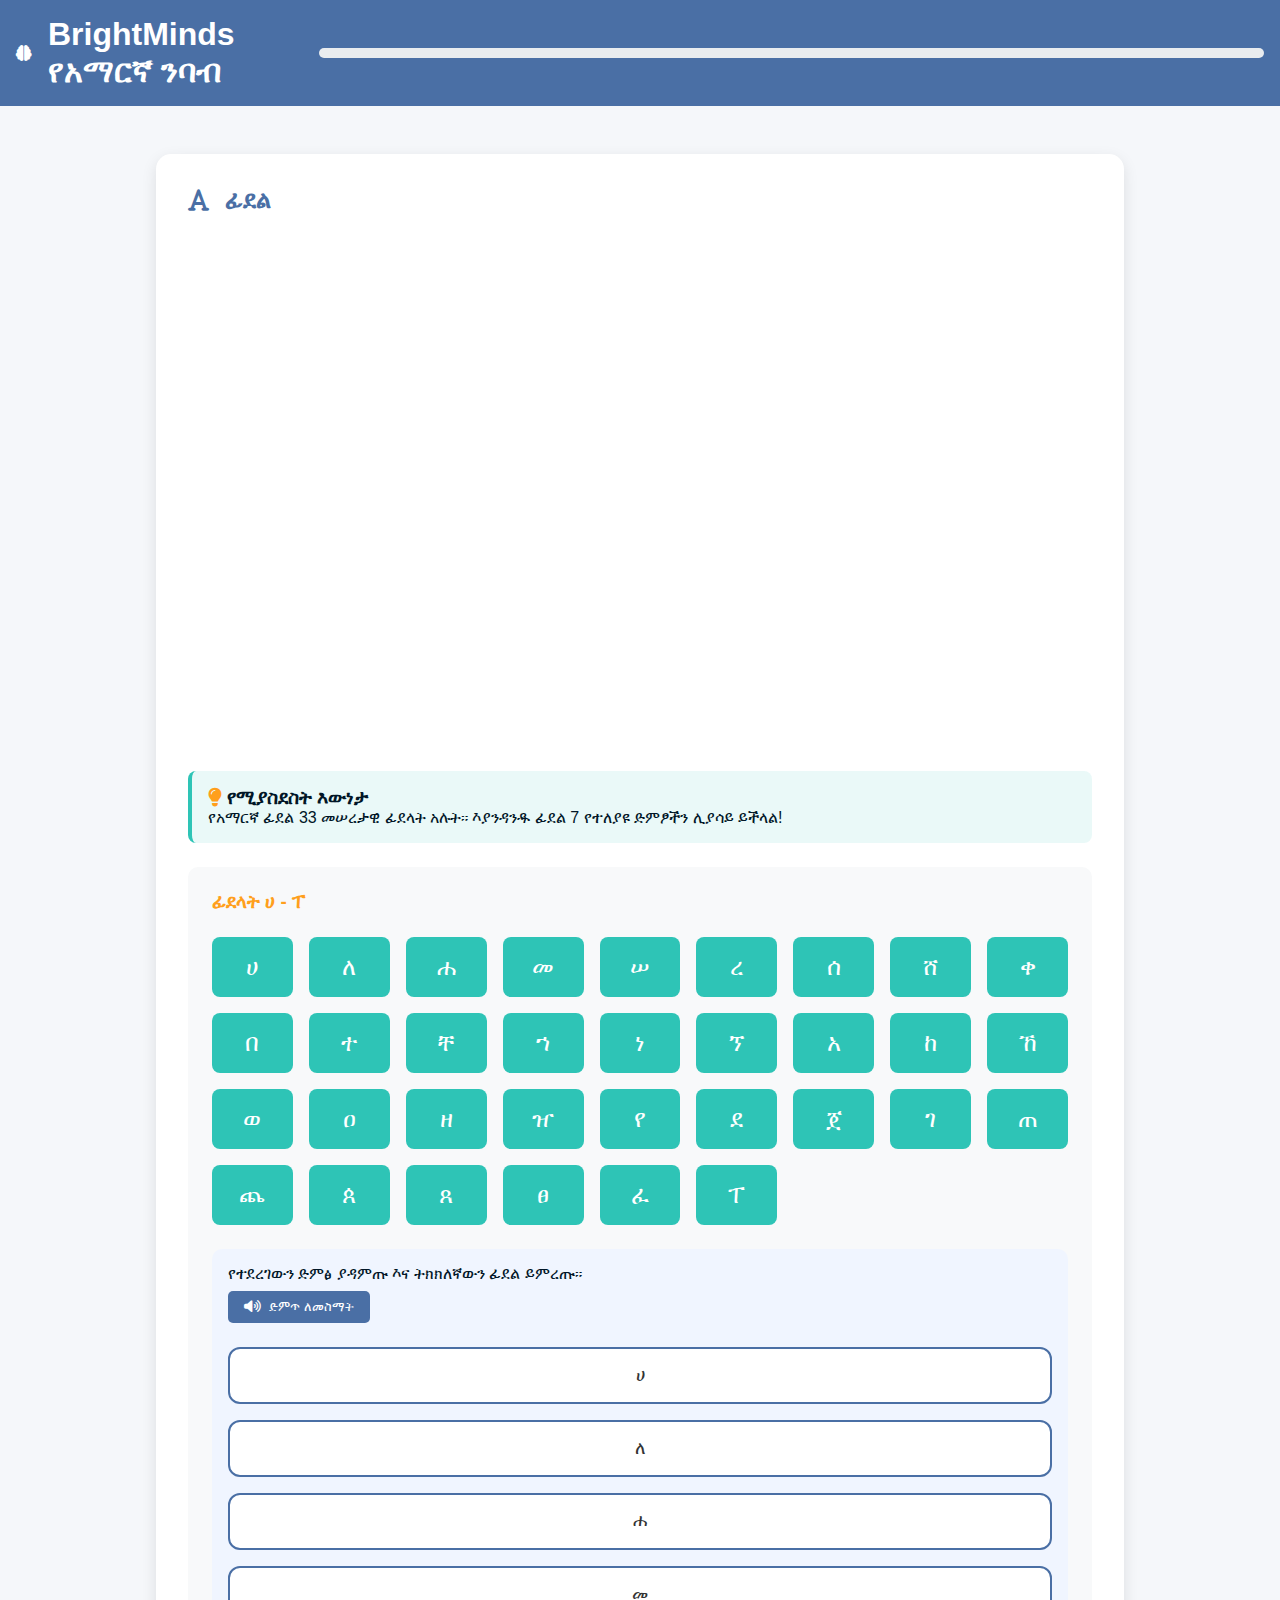
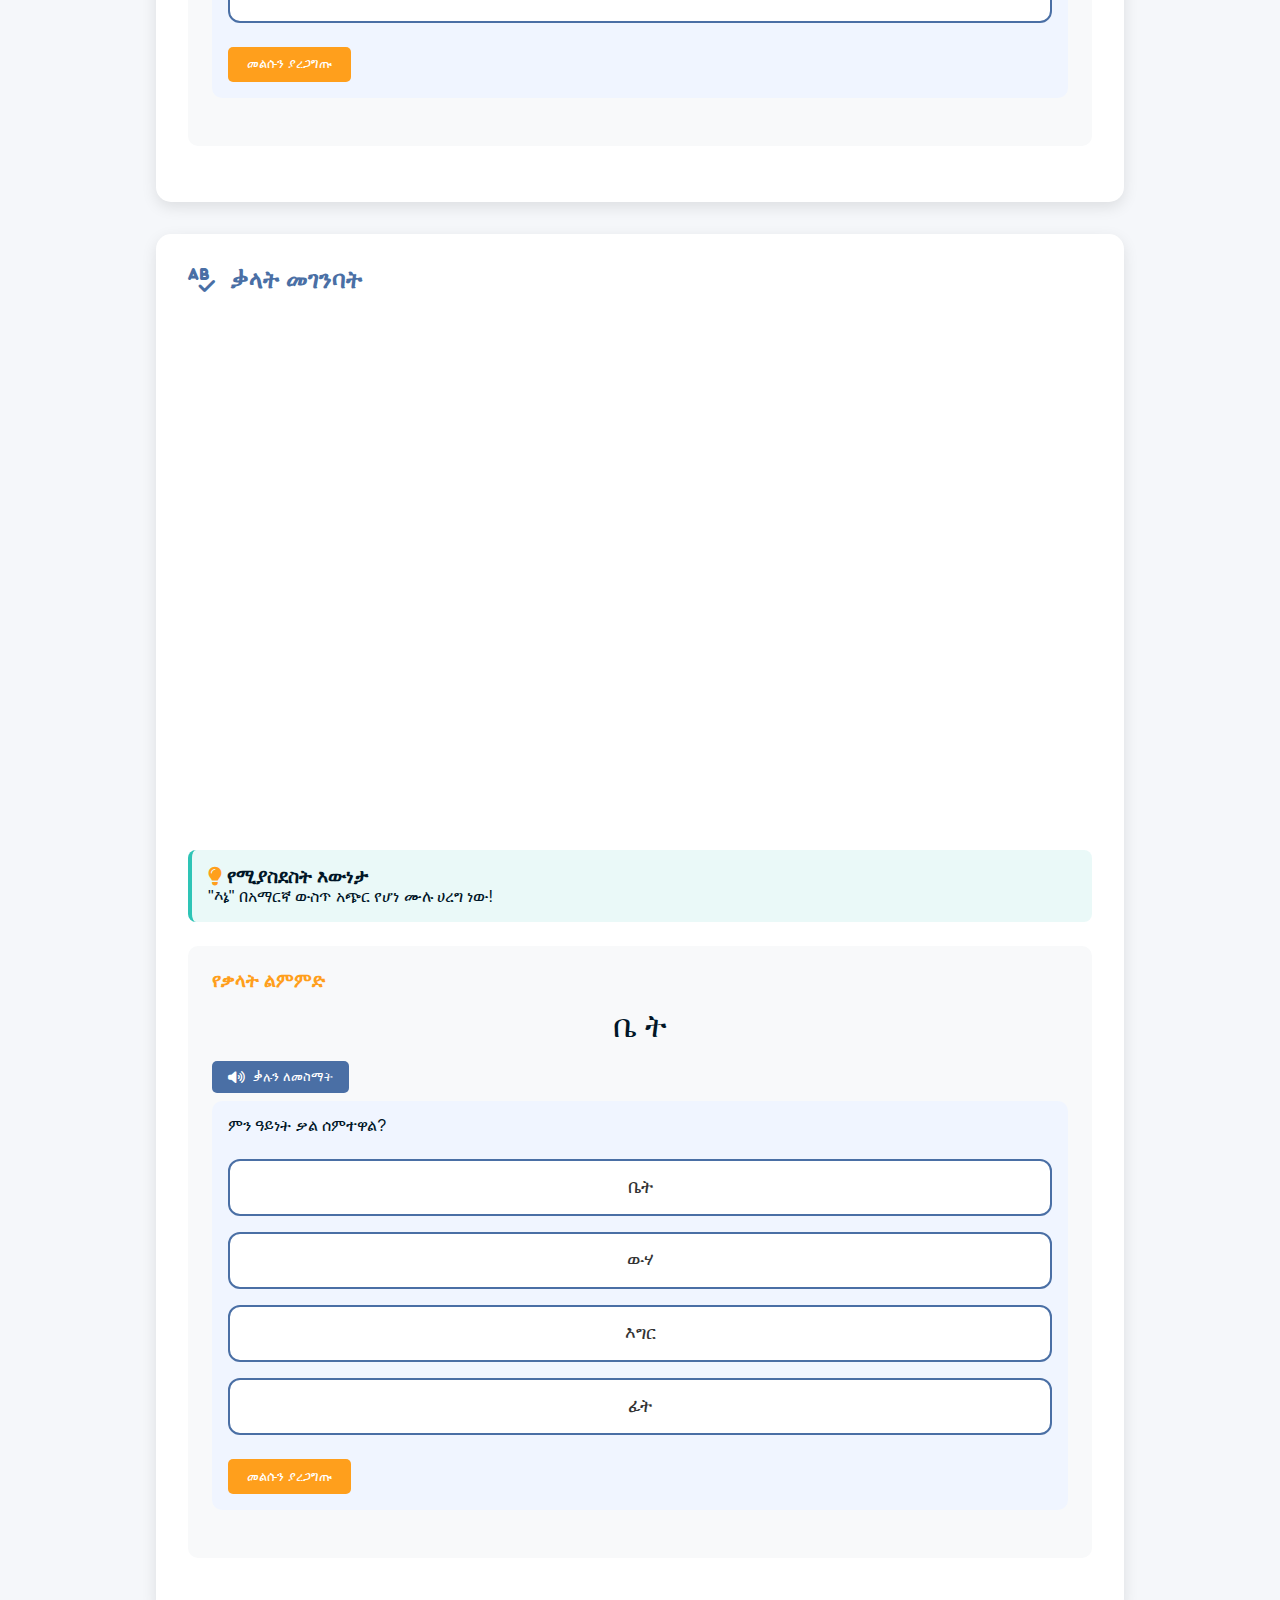
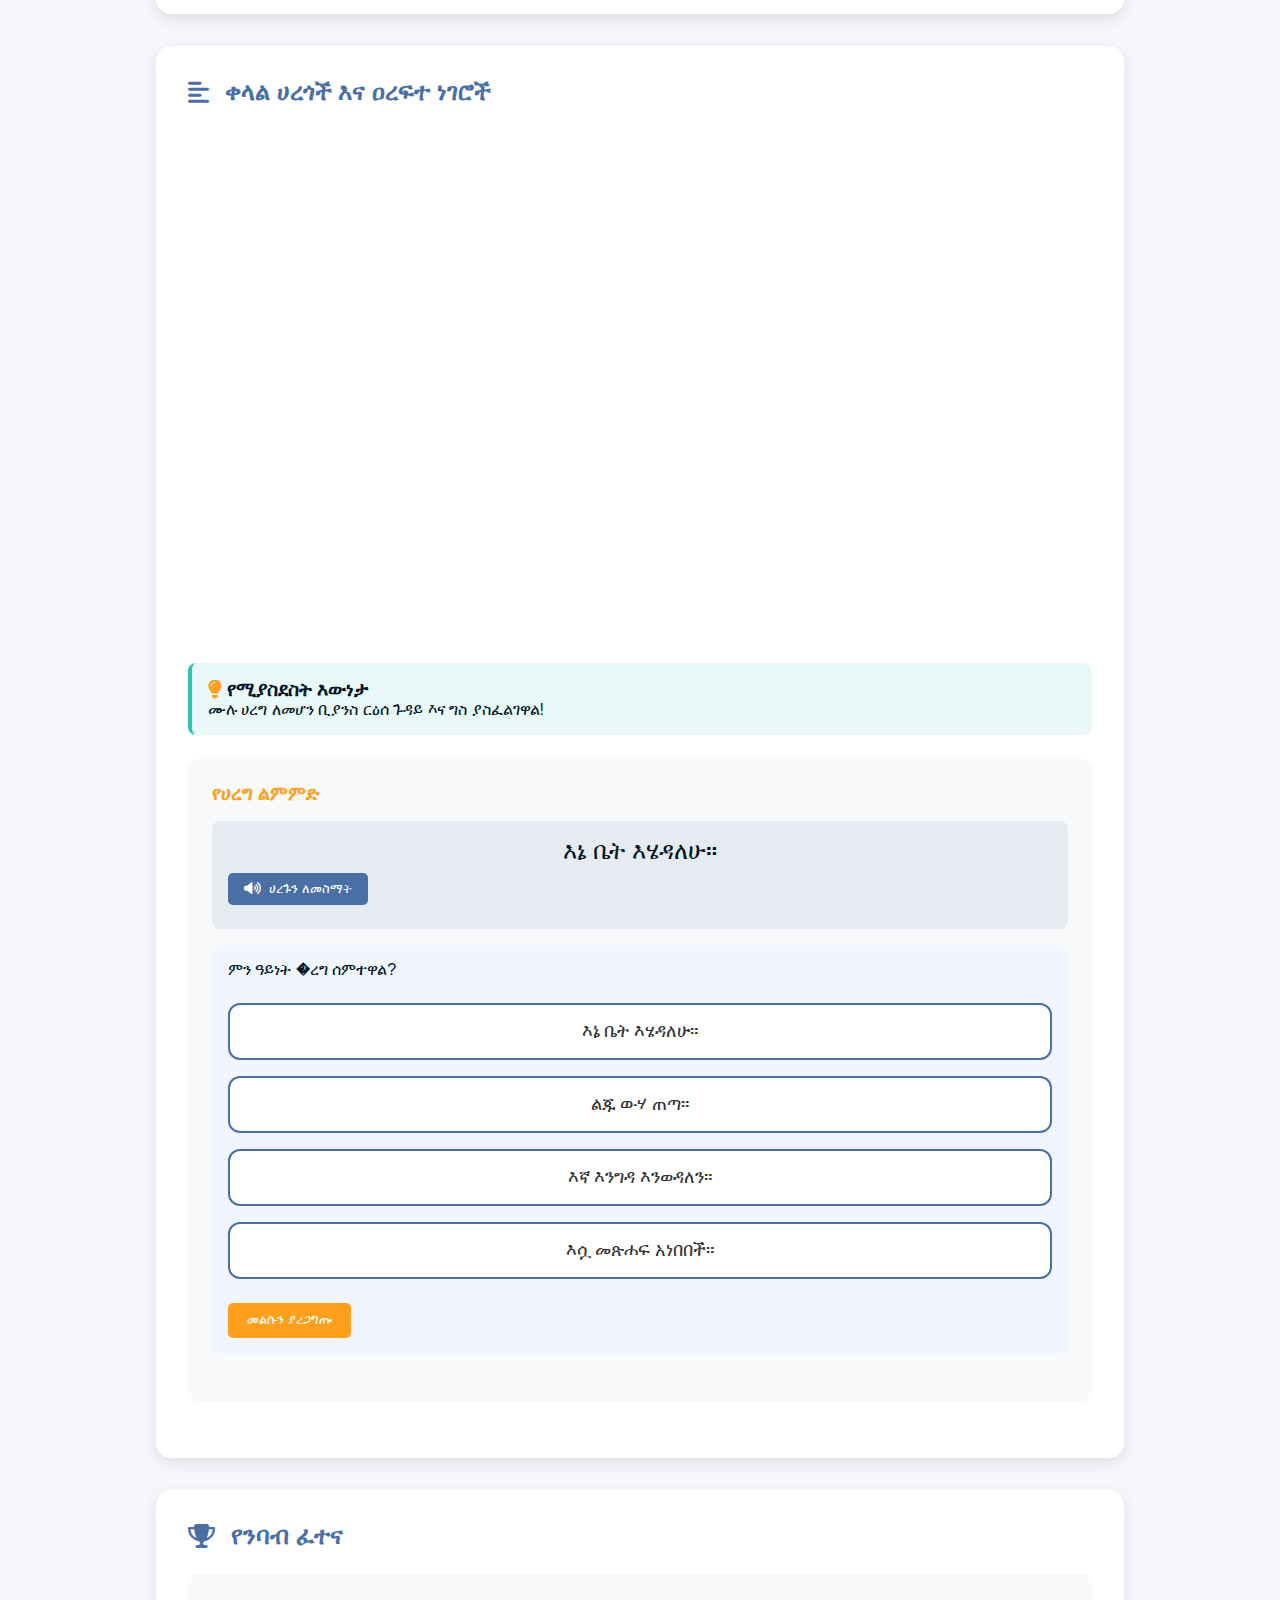
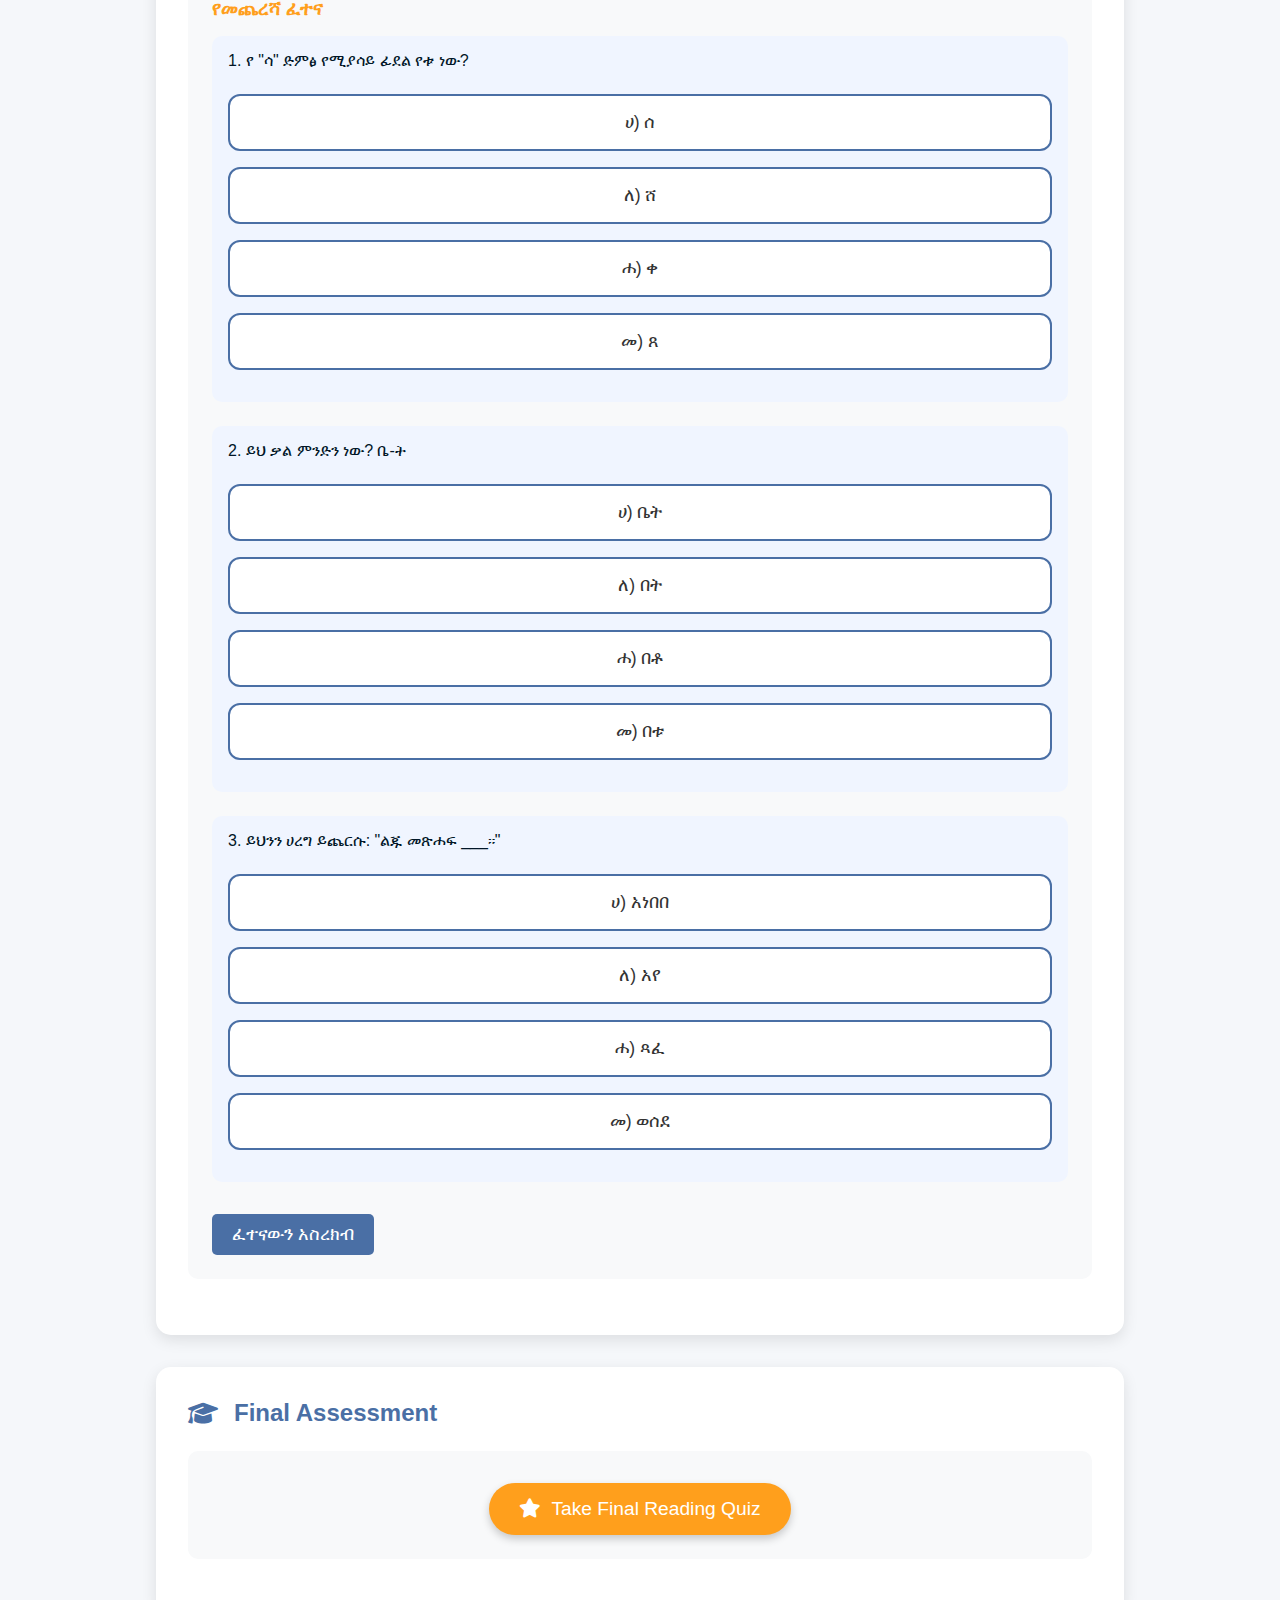
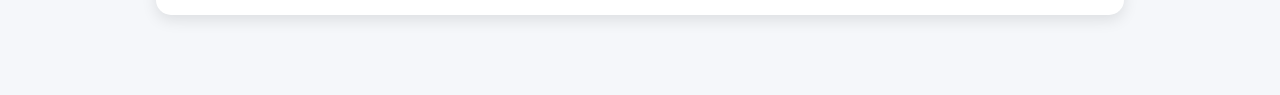
<file: learning hub12/learning hub/amharic/amharic.html>
<!DOCTYPE html>
<html lang="am">
<head>
    <meta charset="UTF-8">
    <meta name="viewport" content="width=device-width, initial-scale=1.0">
    <title>የአማርኛ ንባብ ትምህርት - BrightMinds</title>
    <link rel="stylesheet" href="https://cdnjs.cloudflare.com/ajax/libs/font-awesome/6.4.0/css/all.min.css">
    <style>
        :root {
            --primary: #4a6fa5;
            --secondary: #ff9f1c;
            --accent: #2ec4b6;
            --light: #fdfffc;
            --dark: #011627;
        }
        
        * {
            margin: 0;
            padding: 0;
            box-sizing: border-box;
            font-family: 'Comic Sans MS', cursive, sans-serif;
        }
        
        body {
            background-color: #f5f7fa;
            color: var(--dark);
        }
        
        header {
            background-color: var(--primary);
            color: white;
            padding: 1rem;
            display: flex;
            justify-content: space-between;
            align-items: center;
        }
        
        .logo {
            display: flex;
            align-items: center;
            gap: 1rem;
        }
        
        .lesson-container {
            max-width: 1000px;
            margin: 2rem auto;
            padding: 1rem;
        }
        
        .lesson-section {
            background: white;
            border-radius: 15px;
            padding: 2rem;
            margin-bottom: 2rem;
            box-shadow: 0 5px 15px rgba(0,0,0,0.1);
        }
        
        .section-title {
            color: var(--primary);
            margin-bottom: 1.5rem;
            display: flex;
            align-items: center;
            gap: 1rem;
        }
        
        .video-container {
            position: relative;
            padding-bottom: 56.25%;
            height: 0;
            overflow: hidden;
            margin: 1.5rem 0;
            border-radius: 10px;
        }
        
        .video-container iframe {
            position: absolute;
            top: 0;
            left: 0;
            width: 100%;
            height: 100%;
            border: none;
        }
        
        .interactive-exercise {
            background: #f8f9fa;
            padding: 1.5rem;
            border-radius: 10px;
            margin: 1.5rem 0;
        }
        
        .exercise-title {
            color: var(--secondary);
            margin-bottom: 1rem;
        }
        
        .fidel-grid {
            display: grid;
            grid-template-columns: repeat(auto-fill, minmax(80px, 1fr));
            gap: 1rem;
            margin: 1.5rem 0;
        }
        
        .letter-card {
            background-color: var(--accent);
            color: white;
            border-radius: 8px;
            padding: 1rem;
            text-align: center;
            cursor: pointer;
            transition: transform 0.2s;
            font-size: 1.5rem;
        }
        
        .letter-card:hover {
            transform: scale(1.05);
        }
        
        .audio-play-btn {
            padding: 0.5rem 1rem;
            background-color: var(--primary);
            color: white;
            border: none;
            border-radius: 5px;
            cursor: pointer;
            margin: 0.5rem 0;
            display: flex;
            align-items: center;
            gap: 0.5rem;
        }
        
        .audio-play-btn:hover {
            background-color: #3a5a8a;
        }
        
        .quiz-question {
            margin-bottom: 1.5rem;
            padding: 1rem;
            background: #f0f5ff;
            border-radius: 10px;
        }
        
        .answer-feedback {
            margin-top: 0.5rem;
            font-weight: bold;
            display: none;
        }
        
        .correct {
            color: green;
        }
        
        .incorrect {
            color: red;
        }
        
        button {
            padding: 0.6rem 1.2rem;
            background-color: var(--secondary);
            color: white;
            border: none;
            border-radius: 5px;
            cursor: pointer;
            transition: all 0.3s;
            margin-top: 0.5rem;
        }
        
        button:hover {
            background-color: #e68a00;
            transform: translateY(-2px);
        }
        
        .progress-container {
            width: 100%;
            background: #e9ecef;
            border-radius: 10px;
            margin: 1rem 0;
        }
        
        .progress-bar {
            height: 10px;
            background: var(--accent);
            border-radius: 10px;
            width: 0%;
            transition: width 0.5s;
        }
        
        .quiz-results {
            background: var(--primary);
            color: white;
            padding: 1rem;
            border-radius: 10px;
            margin-top: 1rem;
            text-align: center;
            display: none;
        }
        
        .fun-fact-card {
            background: rgba(46, 196, 182, 0.1);
            padding: 1rem;
            border-radius: 8px;
            margin: 1rem 0;
            border-left: 4px solid var(--accent);
        }
        
        .multiple-choice {
            display: flex;
            flex-direction: column;
            gap: 0.5rem;
            margin: 1rem 0;
        }
        
        .choice-btn {
            background: white;
            border: 2px solid #4a6fa5;
            border-radius: 12px;
            padding: 1rem;
            text-align: center;
            cursor: pointer;
            transition: all 0.2s;
            font-size: 1.1rem;
            color: #333;
        }
        
        .choice-btn:hover {
            background: #e6f0ff;
            transform: scale(1.02);
        }
        
        .choice-btn.selected {
            background: #4a6fa5;
            color: white;
            border-color: #4a6fa5;
            box-shadow: 0 3px 6px rgba(0,0,0,0.1);
        }
        
        .choice-btn.correct-answer {
            background: #2ec4b6;
            color: white;
            border-color: #2ec4b6;
        }
        
        .choice-btn.incorrect-answer {
            background: #ff6b6b;
            color: white;
            border-color: #ff6b6b;
        }
        
        .choice-btn.locked {
            pointer-events: none;
            cursor: not-allowed;
        }
        
        .emoji-feedback {
            font-size: 2rem;
            margin: 0.5rem 0;
            display: none;
        }
        
        #submit-final-quiz {
            background-color: #4a6fa5;
            font-size: 18px;
            padding: 10px 20px;
        }
        
        #submit-final-quiz:disabled {
            background-color: #cccccc;
            cursor: not-allowed;
            transform: none;
        }
        
        .sentence-practice {
            background: rgba(74, 111, 165, 0.1);
            padding: 1rem;
            border-radius: 8px;
            margin: 1rem 0;
        }
          /* New styles for dynamic quiz */
        .big-button {
            background-color: var(--secondary);
            color: white;
            border: none;
            border-radius: 50px;
            padding: 15px 30px;
            font-size: 1.2rem;
            cursor: pointer;
            transition: all 0.3s;
            box-shadow: 0 4px 8px rgba(0,0,0,0.2);
            display: inline-flex;
            align-items: center;
            gap: 10px;
        }
        
        .big-button:hover {
            transform: translateY(-3px);
            box-shadow: 0 6px 12px rgba(0,0,0,0.3);
            background-color: #e68a00;
        }
        
        .big-button:disabled {
            background-color: #cccccc;
            transform: none;
            box-shadow: none;
            cursor: not-allowed;
        }
        
        @media (max-width: 768px) {
            .lesson-container {
                padding: 0.5rem;
            }
            
            .lesson-section {
                padding: 1rem;
            }
            
            .fidel-grid {
                grid-template-columns: repeat(auto-fill, minmax(60px, 1fr));
            }
            
            .letter-card {
                padding: 0.5rem;
            }
        }
    </style>
</head>
<body>
    <header>
        <div class="logo">
            <i class="fas fa-brain"></i>
            <h1>BrightMinds የአማርኛ ንባብ </h1>
        </div>
        <div class="progress-container">
            <div class="progress-bar" id="lesson-progress"></div>
        </div>
    </header>

    <div class="lesson-container">
        <!-- Section 1: Fidel -->
        <section class="lesson-section" id="fidel">
            <h2 class="section-title"><i class="fas fa-font"></i> ፊደል</h2>
            
            <div class="video-container">
                <iframe src="https://www.youtube.com/embed/dWQQeHyIebk?si=TELyf_MTTZ0z11eg" title="YouTube video player" title="የአማርኛ ፊደል" allowfullscreen></iframe>
            </div>
            
            <div class="fun-fact-card">
                <h3><i class="fas fa-lightbulb" style="color: var(--secondary);"></i> የሚያስደስት እውነታ</h3>
                <p>የአማርኛ ፊደል 33 መሠረታዊ ፊደላት አሉት። እያንዳንዱ ፊደል 7 የተለያዩ ድምፆችን ሊያሳይ ይችላል!</p>
            </div>
            
            <div class="interactive-exercise">
                <h3 class="exercise-title">ፊደላት ሀ - ፐ</h3>
                <div class="fidel-grid" id="fidel-grid"></div>
                
                <div class="quiz-question">
                    <p>የተደረገውን ድምፅ ያዳምጡ እና ትክክለኛውን ፊደል ይምረጡ።</p>
                    <button onclick="playFidelAudio()" class="audio-play-btn">
                        <i class="fas fa-volume-up"></i> ድምጥ ለመስማት
                    </button>
                    <div class="multiple-choice">
                        <button class="choice-btn" onclick="selectFidelAnswer(this, 'ሀ')">ሀ</button>
                        <button class="choice-btn" onclick="selectFidelAnswer(this, 'ለ')">ለ</button>
                        <button class="choice-btn" onclick="selectFidelAnswer(this, 'ሐ')">ሐ</button>
                        <button class="choice-btn" onclick="selectFidelAnswer(this, 'መ')">መ</button>
                    </div>
                    <button onclick="checkFidelAnswer()">መልሱን ያረጋግጡ</button>
                    <div class="answer-feedback" id="fidel-feedback"></div>
                </div>
            </div>
        </section>

        <!-- Section 2: Building Words -->
        <section class="lesson-section" id="words">
            <h2 class="section-title"><i class="fas fa-spell-check"></i> ቃላት መገንባት</h2>
            
            <div class="video-container">
                <iframe src="https://www.youtube.com/embed/neIEuD1o_sw?si=C3cWfkhTrKEZAmg4" title="YouTube video player"title="የአማርኛ ቃላት" allowfullscreen></iframe>
            </div>
            
            <div class="fun-fact-card">
                <h3><i class="fas fa-lightbulb" style="color: var(--secondary);"></i> የሚያስደስት እውነታ</h3>
                <p>"እኔ" በአማርኛ ውስጥ አጭር የሆነ ሙሉ ሀረግ ነው!</p>
            </div>
            
            <div class="interactive-exercise">
                <h3 class="exercise-title">የቃላት ልምምድ</h3>
                <div id="word-display" style="font-size: 2rem; text-align: center; margin: 1rem 0;">ቤ ት</div>
                <button onclick="playWordAudio()" class="audio-play-btn">
                    <i class="fas fa-volume-up"></i> ቃሉን ለመስማት
                </button>
                
                <div class="quiz-question">
                    <p>ምን ዓይነት ቃል ሰምተዋል?</p>
                    <div class="multiple-choice">
                        <button class="choice-btn" onclick="selectWordAnswer(this, 'ቤት')">ቤት</button>
                        <button class="choice-btn" onclick="selectWordAnswer(this, 'ውሃ')">ውሃ</button>
                        <button class="choice-btn" onclick="selectWordAnswer(this, 'እግር')">እግር</button>
                        <button class="choice-btn" onclick="selectWordAnswer(this, 'ፊት')">ፊት</button>
                    </div>
                    <button onclick="checkWordAnswer()">መልሱን ያረጋግጡ</button>
                    <div class="answer-feedback" id="word-feedback"></div>
                </div>
            </div>
        </section>

        <!-- Section 3: Simple Sentences -->
        <section class="lesson-section" id="sentences">
            <h2 class="section-title"><i class="fas fa-align-left"></i> ቀላል ሀረጎች እና ዐረፍተ ነገሮች</h2>
            
            <div class="video-container">
                <iframe src="https://www.youtube.com/embed/8F_x1NxEG_I?si=GjINrWCfxobW1_y0" title="YouTube video player" title="የአማርኛ ሀረጎች እና ዐረፍተ ነገሮች" allowfullscreen></iframe>
            </div>
            
            <div class="fun-fact-card">
                <h3><i class="fas fa-lightbulb" style="color: var(--secondary);"></i> የሚያስደስት እውነታ</h3>
                <p>ሙሉ ሀረግ ለመሆን ቢያንስ ርዕሰ ጉዳይ እና ግስ ያስፈልገዋል!</p>
            </div>
            
            <div class="interactive-exercise">
                <h3 class="exercise-title">የሀረግ ልምምድ</h3>
                
                <div class="sentence-practice">
                    <p id="sentence-display" style="font-size: 1.5rem; text-align: center;">እኔ ቤት እሄዳለሁ።</p>
                    <button onclick="playSentenceAudio()" class="audio-play-btn">
                        <i class="fas fa-volume-up"></i> ሀረጉን ለመስማት
                    </button>
                </div>
                
                <div class="quiz-question">
                    <p>ምን ዓይነት �ረግ ሰምተዋል?</p>
                    <div class="multiple-choice">
                        <button class="choice-btn" onclick="selectSentenceAnswer(this, 'እኔ ቤት እሄዳለሁ።')">እኔ ቤት እሄዳለሁ።</button>
                        <button class="choice-btn" onclick="selectSentenceAnswer(this, 'ልጁ ውሃ ጠጣ።')">ልጁ ውሃ ጠጣ።</button>
                        <button class="choice-btn" onclick="selectSentenceAnswer(this, 'እኛ �ንግዳ እንወዳለን።')">እኛ እንግዳ እንወዳለን።</button>
                        <button class="choice-btn" onclick="selectSentenceAnswer(this, 'እሷ መጽሐፍ አነበበች።')">እሷ መጽሐፍ አነበበች።</button>
                    </div>
                    <button onclick="checkSentenceAnswer()">መልሱን ያረጋግጡ</button>
                    <div class="answer-feedback" id="sentence-feedback"></div>
                </div>
            </div>
        </section>

        <!-- Section 4: Final Reading Quiz -->
        <section class="lesson-section" id="final-quiz">
            <h2 class="section-title"><i class="fas fa-trophy"></i> የንባብ ፈተና</h2>
            
            <div class="interactive-exercise">
                <h3 class="exercise-title">የመጨረሻ ፈተና</h3>
                
                <div class="quiz-question">
                    <p>1. የ "ሳ" ድምፅ የሚያሳይ ፊደል የቱ ነው?</p>
                    <div class="multiple-choice" id="final1-choices">
                        <button class="choice-btn quiz-choice" onclick="selectFinalAnswer(this, 'final1', 'ሰ')">ሀ) ሰ</button>
                        <button class="choice-btn quiz-choice" onclick="selectFinalAnswer(this, 'final1', 'ሸ')">ለ) ሸ</button>
                        <button class="choice-btn quiz-choice" onclick="selectFinalAnswer(this, 'final1', 'ቀ')">ሐ) ቀ</button>
                        <button class="choice-btn quiz-choice" onclick="selectFinalAnswer(this, 'final1', 'ጸ')">መ) ጸ</button>
                    </div>
                    <div class="answer-feedback" id="final1-feedback"></div>
                </div>
                
                <div class="quiz-question">
                    <p>2. ይህ ቃል ምንድን ነው? ቤ-ት</p>
                    <div class="multiple-choice" id="final2-choices">
                        <button class="choice-btn quiz-choice" onclick="selectFinalAnswer(this, 'final2', 'ቤት')">ሀ) ቤት</button>
                        <button class="choice-btn quiz-choice" onclick="selectFinalAnswer(this, 'final2', 'በት')">ለ) በት</button>
                        <button class="choice-btn quiz-choice" onclick="selectFinalAnswer(this, 'final2', 'በቶ')">ሐ) በቶ</button>
                        <button class="choice-btn quiz-choice" onclick="selectFinalAnswer(this, 'final2', 'በቱ')">መ) በቱ</button>
                    </div>
                    <div class="answer-feedback" id="final2-feedback"></div>
                </div>
                
                <div class="quiz-question">
                    <p>3. ይህንን ሀረግ ይጨርሱ: "ልጁ መጽሐፍ ___።"</p>
                    <div class="multiple-choice" id="final3-choices">
                        <button class="choice-btn quiz-choice" onclick="selectFinalAnswer(this, 'final3', 'አነበበ')">ሀ) አነበበ</button>
                        <button class="choice-btn quiz-choice" onclick="selectFinalAnswer(this, 'final3', 'አየ')">ለ) አየ</button>
                        <button class="choice-btn quiz-choice" onclick="selectFinalAnswer(this, 'final3', 'ጻፈ')">ሐ) ጻፈ</button>
                        <button class="choice-btn quiz-choice" onclick="selectFinalAnswer(this, 'final3', 'ወሰደ')">መ) ወሰደ</button>
                    </div>
                    <div class="answer-feedback" id="final3-feedback"></div>
                </div>
                
                <button onclick="checkFinalReadingQuiz()" id="submit-final-quiz">ፈተናውን አስረክብ</button>
                <div class="quiz-results" id="final-results"></div>
            </div>
        </section>
          <section class="lesson-section">
            <h2 class="section-title"><i class="fas fa-graduation-cap"></i> Final Assessment</h2>
            <div class="interactive-exercise" style="text-align: center;">
                <button id="load-final-quiz" class="big-button">
                    <i class="fas fa-star"></i> Take Final Reading Quiz
                </button>
                <div id="dynamic-quiz-container"></div>
            </div>
        </section>
    </div>

    <script>
        // Track progress and selected answers
        const completedSections = new Set();
        let quizScore = 0;
        const selectedAnswers = {
            fidel: null,
            word: null,
            sentence: null,
            final1: null,
            final2: null,
            final3: null
        };
        let finalQuizSubmitted = false;
        
        // Fidel data (first row of Ethiopian alphabet)
        const fidel = [
            "ሀ", "ለ", "ሐ", "መ", "ሠ", "ረ", "ሰ", "ሸ", "ቀ", "በ", "ተ", "ቸ", 
            "ኀ", "ነ", "ኘ", "አ", "ከ", "ኸ", "ወ", "ዐ", "ዘ", "ዠ", "የ", "ደ", 
            "ጀ", "ገ", "ጠ", "ጨ", "ጰ", "ጸ", "ፀ", "ፈ", "ፐ"
        ];
        
        // Current practice items (now static)
        let currentFidel = "ሀ";
        let currentWord = "ቤት";
        let currentSentence = "እኔ ቤት እሄዳለሁ።";
        
        // Initialize
        document.addEventListener('DOMContentLoaded', function() {
            // Populate fidel grid
            const grid = document.getElementById('fidel-grid');
            fidel.forEach(letter => {
                const card = document.createElement('div');
                card.className = 'letter-card';
                card.textContent = letter;
                card.onclick = function() {
                    currentFidel = letter;
                    playFidelAudio();
                };
                grid.appendChild(card);
            });
            
            updateProgress();
        });
        
        // Update progress bar
        function updateProgress() {
            const progress = (completedSections.size / 4) * 100;
            document.getElementById('lesson-progress').style.width = `${progress}%`;
        }
        
        // Audio functions (you'll need to add your actual audio files)
        function playFidelAudio() {
            const audio = new Audio("fidelaudio/fidel.mp3");
            audio.play().catch(e => console.log("Audio play failed:", e));
        }
        
        function playWordAudio() {
            const audio = new Audio("wordaudio/ቤት.mp3");
            audio.play().catch(e => console.log("Audio play failed:", e));
        }
        
        function playSentenceAudio() {
            const sentenceFile = currentSentence.replace(/[።\s]/g, '');
            const audio = new Audio("sentenceaudio/senaudio.mp3");
            audio.play().catch(e => console.log("Audio play failed:", e));
        }
        
        // ===== FIDEL PRACTICE =====
        function selectFidelAnswer(button, fidel) {
            const parentDiv = button.parentElement;
            const allButtons = parentDiv.querySelectorAll('.choice-btn');
            allButtons.forEach(btn => {
                btn.classList.remove('selected');
            });
            
            button.classList.add('selected');
            selectedAnswers.fidel = fidel;
        }
        
        function checkFidelAnswer() {
            const feedback = document.getElementById('fidel-feedback');
            
            if (!selectedAnswers.fidel) {
                feedback.textContent = "እባክዎ መልስ ይምረጡ!";
                feedback.className = 'answer-feedback incorrect';
                feedback.style.display = 'block';
                return;
            }
            
            if (selectedAnswers.fidel === currentFidel) {
                feedback.textContent = `ትክክል! ፊደሉ "${currentFidel}" በትክክል መረጡት።`;
                feedback.className = 'answer-feedback correct';
                completedSections.add('fidel');
            } else {
                feedback.textContent = `በድጋሚ ይሞክሩ! ትክክለኛው መልስ "${currentFidel}" ነበር።`;
                feedback.className = 'answer-feedback incorrect';
            }
            
            feedback.style.display = 'block';
            updateProgress();
        }
        
        // ===== WORD PRACTICE =====
        function selectWordAnswer(button, word) {
            const parentDiv = button.parentElement;
            const allButtons = parentDiv.querySelectorAll('.choice-btn');
            allButtons.forEach(btn => {
                btn.classList.remove('selected');
            });
            
            button.classList.add('selected');
            selectedAnswers.word = word;
        }
        
        function checkWordAnswer() {
            const feedback = document.getElementById('word-feedback');
            
            if (!selectedAnswers.word) {
                feedback.textContent = "እባክዎ መልስ ይምረጡ!";
                feedback.className = 'answer-feedback incorrect';
                feedback.style.display = 'block';
                return;
            }
            
            if (selectedAnswers.word === currentWord) {
                feedback.textContent = `ትክክል! "${currentWord}" በትክል ነው "${document.getElementById('word-display').textContent}" የሚለው።`;
                feedback.className = 'answer-feedback correct';
                completedSections.add('words');
            } else {
                feedback.textContent = `በድጋሚ ይሞክሩ! ትክክለኛው መልስ "${currentWord}" ነበር።`;
                feedback.className = 'answer-feedback incorrect';
            }
            
            feedback.style.display = 'block';
            updateProgress();
        }
        
        // ===== SENTENCE PRACTICE =====
        function selectSentenceAnswer(button, sentence) {
            const parentDiv = button.parentElement;
            const allButtons = parentDiv.querySelectorAll('.choice-btn');
            allButtons.forEach(btn => {
                btn.classList.remove('selected');
            });
            
            button.classList.add('selected');
            selectedAnswers.sentence = sentence;
        }
        
        function checkSentenceAnswer() {
            const feedback = document.getElementById('sentence-feedback');
            
            if (!selectedAnswers.sentence) {
                feedback.textContent = "እባክዎ መልስ ይምረጡ!";
                feedback.className = 'answer-feedback incorrect';
                feedback.style.display = 'block';
                return;
            }
            
            if (selectedAnswers.sentence === currentSentence) {
                feedback.textContent = "ትክክል! ሀረጉን በትክክል አነበቡት!";
                feedback.className = 'answer-feedback correct';
                completedSections.add('sentences');
            } else {
                feedback.textContent = `በድጋሚ ይሞክሩ! ትክክለኛው ሀረግ "${currentSentence}" ነበር።`;
                feedback.className = 'answer-feedback incorrect';
            }
            
            feedback.style.display = 'block';
            updateProgress();
        }
        
        // ===== FINAL QUIZ =====
        function selectFinalAnswer(button, questionId, answer) {
            const parentDiv = button.parentElement;
            const allButtons = parentDiv.querySelectorAll('.choice-btn');
            allButtons.forEach(btn => {
                btn.classList.remove('selected');
            });
            
            button.classList.add('selected');
            selectedAnswers[questionId] = answer;
        }
        
        function checkFinalReadingQuiz() {
            if (finalQuizSubmitted) return;
            
            finalQuizSubmitted = true;
            let score = 0;
            const answers = [
                { id: 'final1', correct: 'ሰ', feedback: 'ፊደሉ "ሰ" የ "ሳ" ድምፅ ይሰጣል!' },
                { id: 'final2', correct: 'ቤት', feedback: 'ቤ-ት "ቤት" ይሆናል!' },
                { id: 'final3', correct: 'አነበበ', feedback: '"ልጁ መጽሐፍ አነበበ።" ትክክለኛው ሀረግ ነው!' }
            ];
            
            // Disable all choice buttons
            document.querySelectorAll('.quiz-choice').forEach(btn => {
                btn.classList.add('locked');
            });
            
            // Disable submit button
            document.getElementById('submit-final-quiz').disabled = true;
            
            // Check each answer
            answers.forEach(q => {
                const answer = selectedAnswers[q.id];
                const feedback = document.getElementById(`${q.id}-feedback`);
                const choices = document.getElementById(`${q.id}-choices`);
                
                if (answer && answer === q.correct) {
                    feedback.textContent = `ትክክል! ${q.feedback}`;
                    feedback.className = 'answer-feedback correct';
                    score++;
                    
                    // Highlight correct answer
                    choices.querySelectorAll('.choice-btn').forEach(btn => {
                        if (btn.textContent.includes(q.correct)) {
                            btn.classList.add('correct-answer');
                        }
                    });
                } else {
                    feedback.textContent = `ትክክለኛው መልስ ${q.correct} ነበር። ${q.feedback}`;
                    feedback.className = 'answer-feedback incorrect';
                    
                    // Highlight correct and incorrect answers
                    choices.querySelectorAll('.choice-btn').forEach(btn => {
                        if (btn.textContent.includes(q.correct)) {
                            btn.classList.add('correct-answer');
                        }
                        if (btn.classList.contains('selected') && !btn.textContent.includes(q.correct)) {
                            btn.classList.add('incorrect-answer');
                        }
                    });
                }
                feedback.style.display = 'block';
            });
            
            const resultsDiv = document.getElementById('final-results');
            const percentage = Math.round((score / answers.length) * 100);
            
            resultsDiv.innerHTML = `
                <h3>ውጤትዎ: ${score} ከ ${answers.length}</h3>
                <div style="font-size: 3rem; margin: 0.5rem 0;">
                    ${percentage >= 75 ? '🌟🌟🌟🌟🌟' : 
                     percentage >= 50 ? '🌟🌟🌟☆☆' : '🌟🌟☆☆☆'}
                </div>
                ${percentage >= 75 ? 
                 '<p><i class="fas fa-trophy"></i> እንኳን ደስ አለዎት! እጅግ ጥሩ አነበብዎት! <i class="fas fa-trophy"></i></p>' : 
                 percentage >= 50 ? 
                 '<p>ጥሩ አደረጉ! እየተሻሻሉ ነው!</p>' : 
                 '<p>ጥሩ ፈተና ሰጡ! በማለት መለማመድ ይቀጥሉ!</p>'}
                <p style="margin-top: 1rem;"><small>ፈተናው ተላልፏል - መልሶ ማስተካከል አይቻልም</small></p>
            `;
            resultsDiv.style.display = 'block';
            
            if (score === answers.length) {
                completedSections.add('final-quiz');
            }
            updateProgress();
        }
    </script>
</body>
</html>
</file>
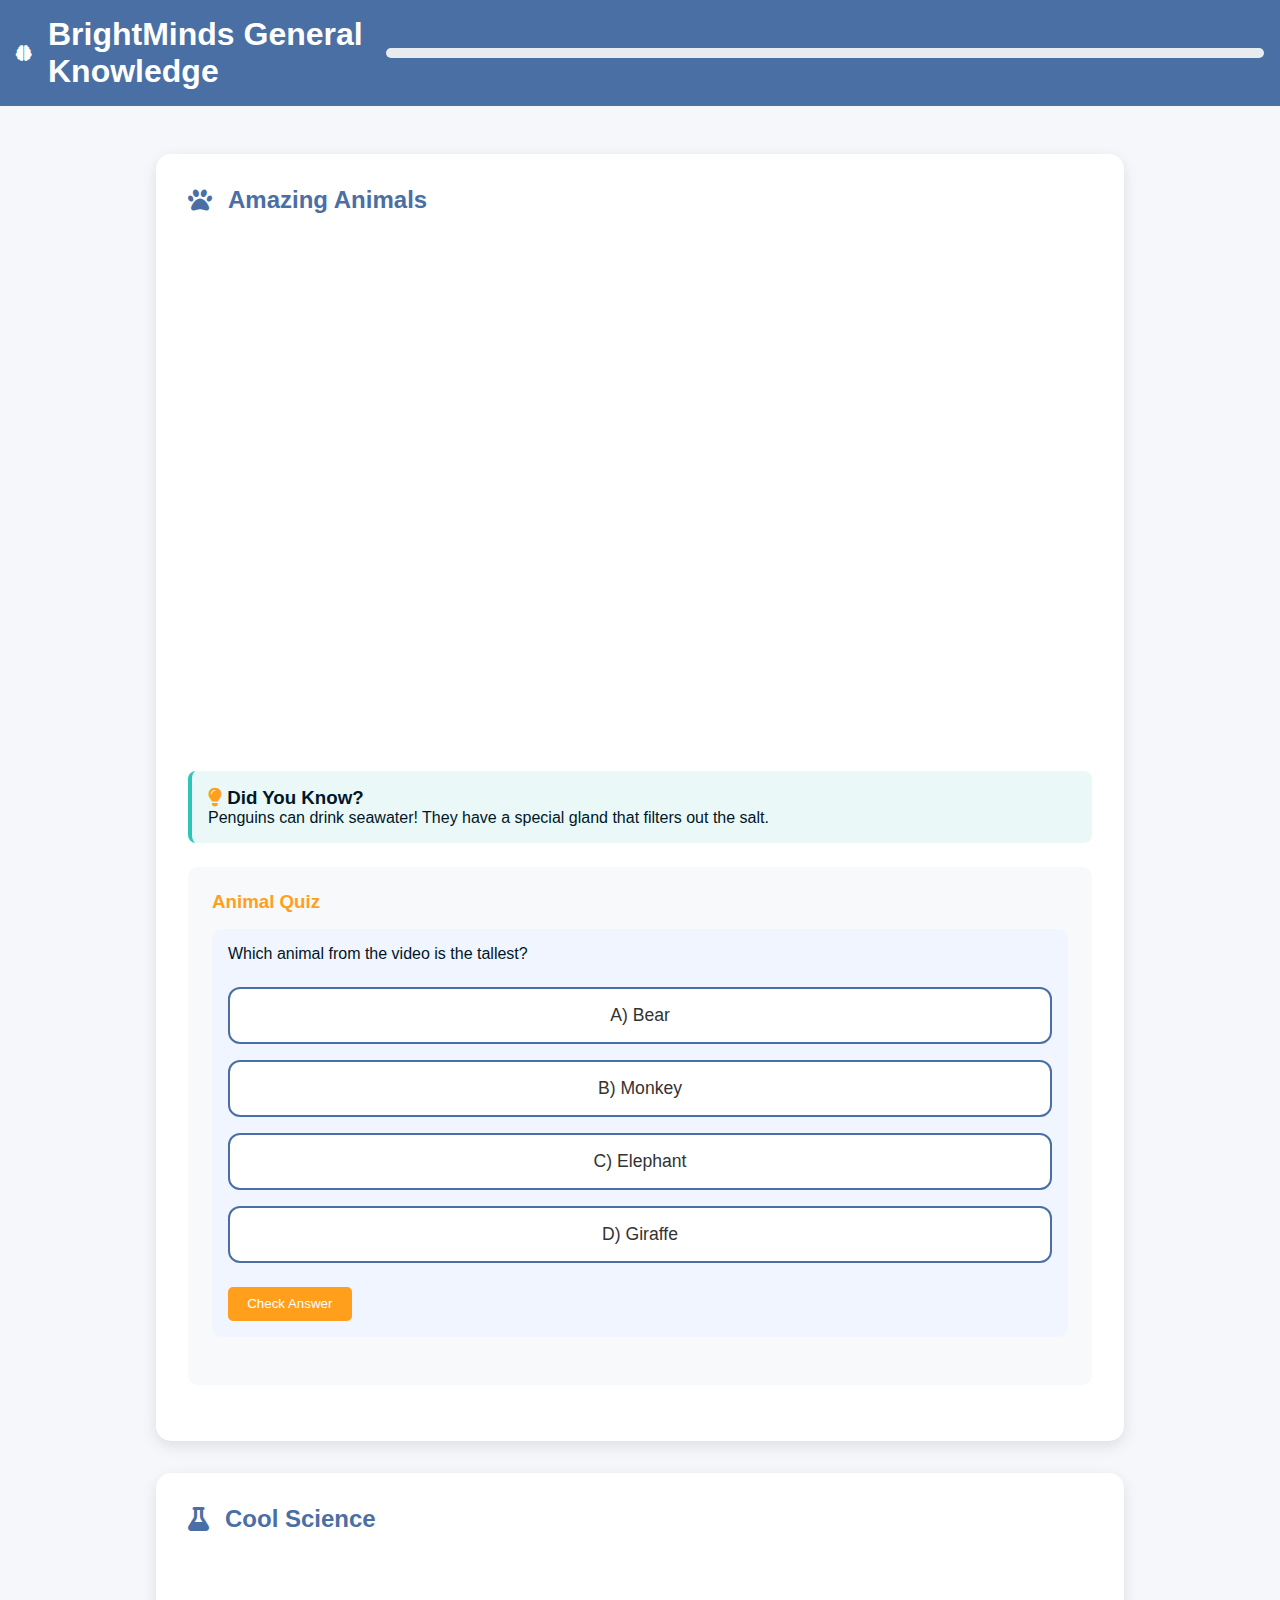
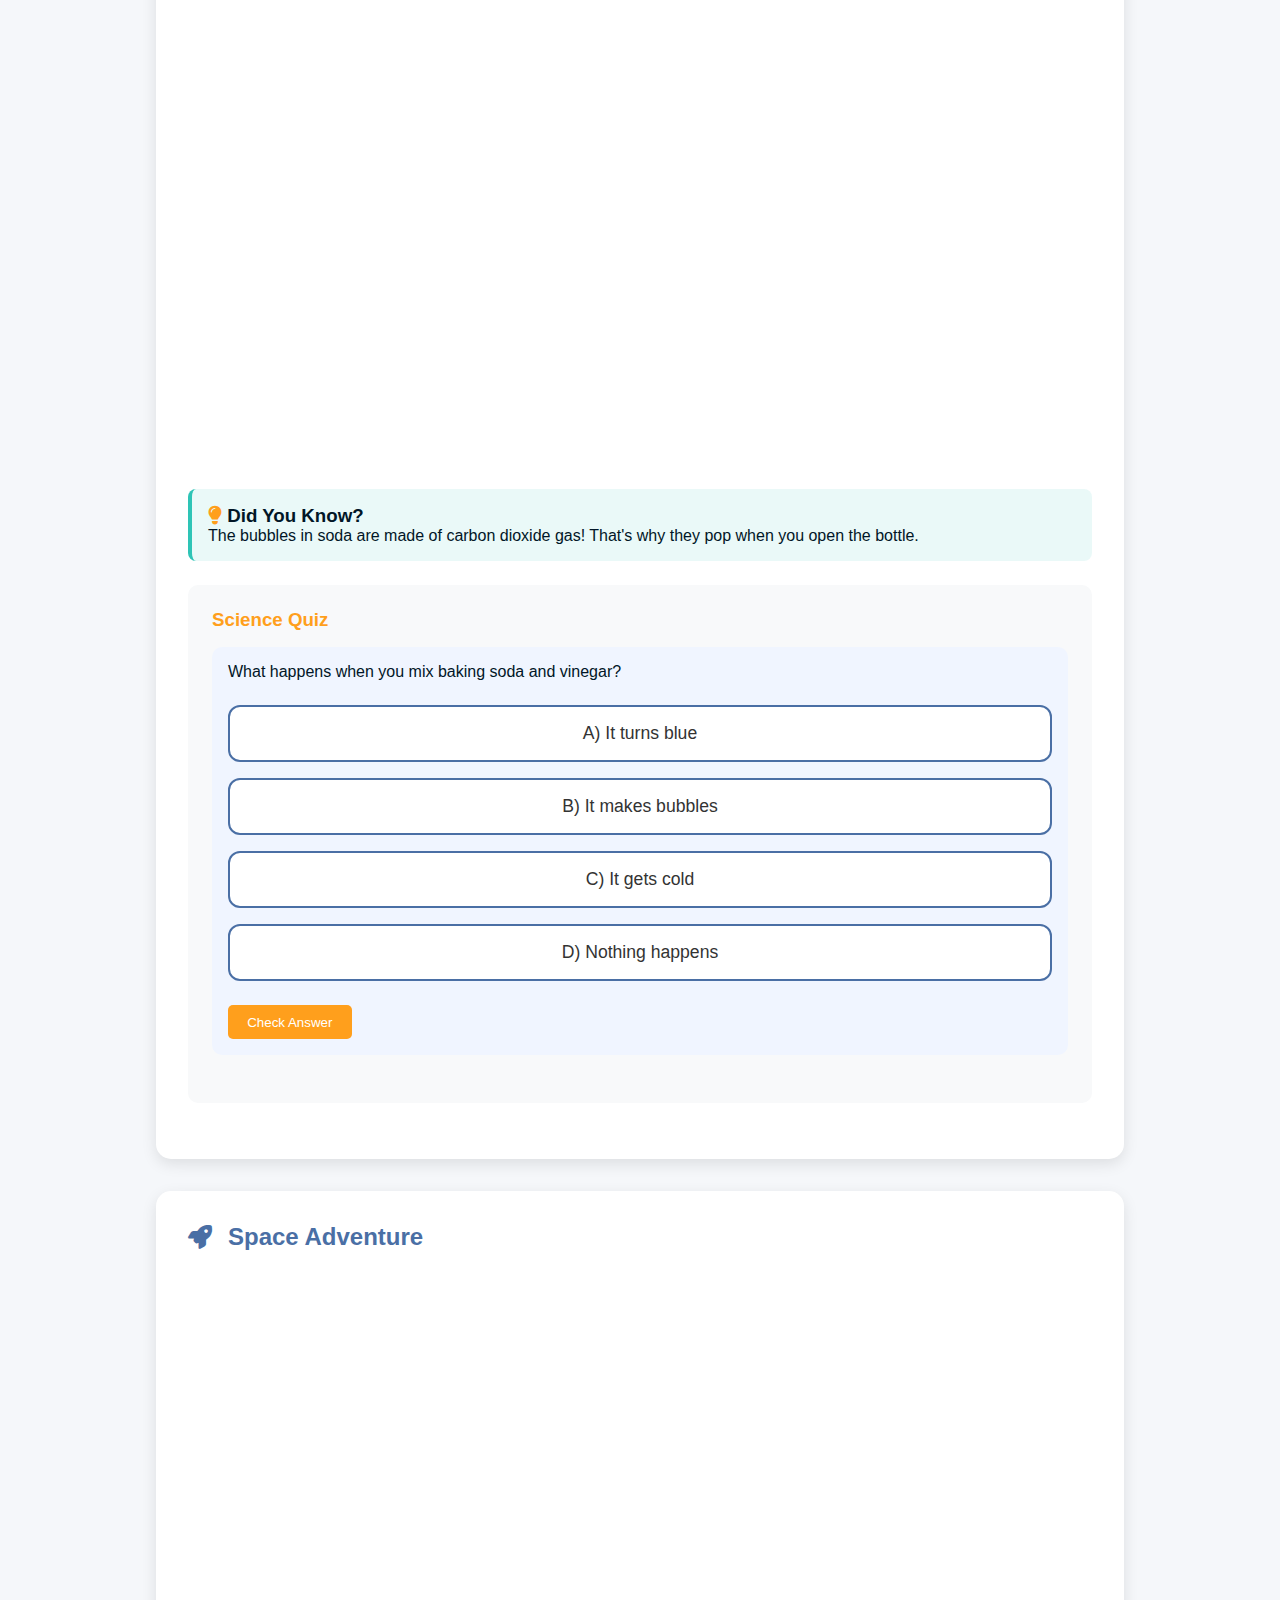
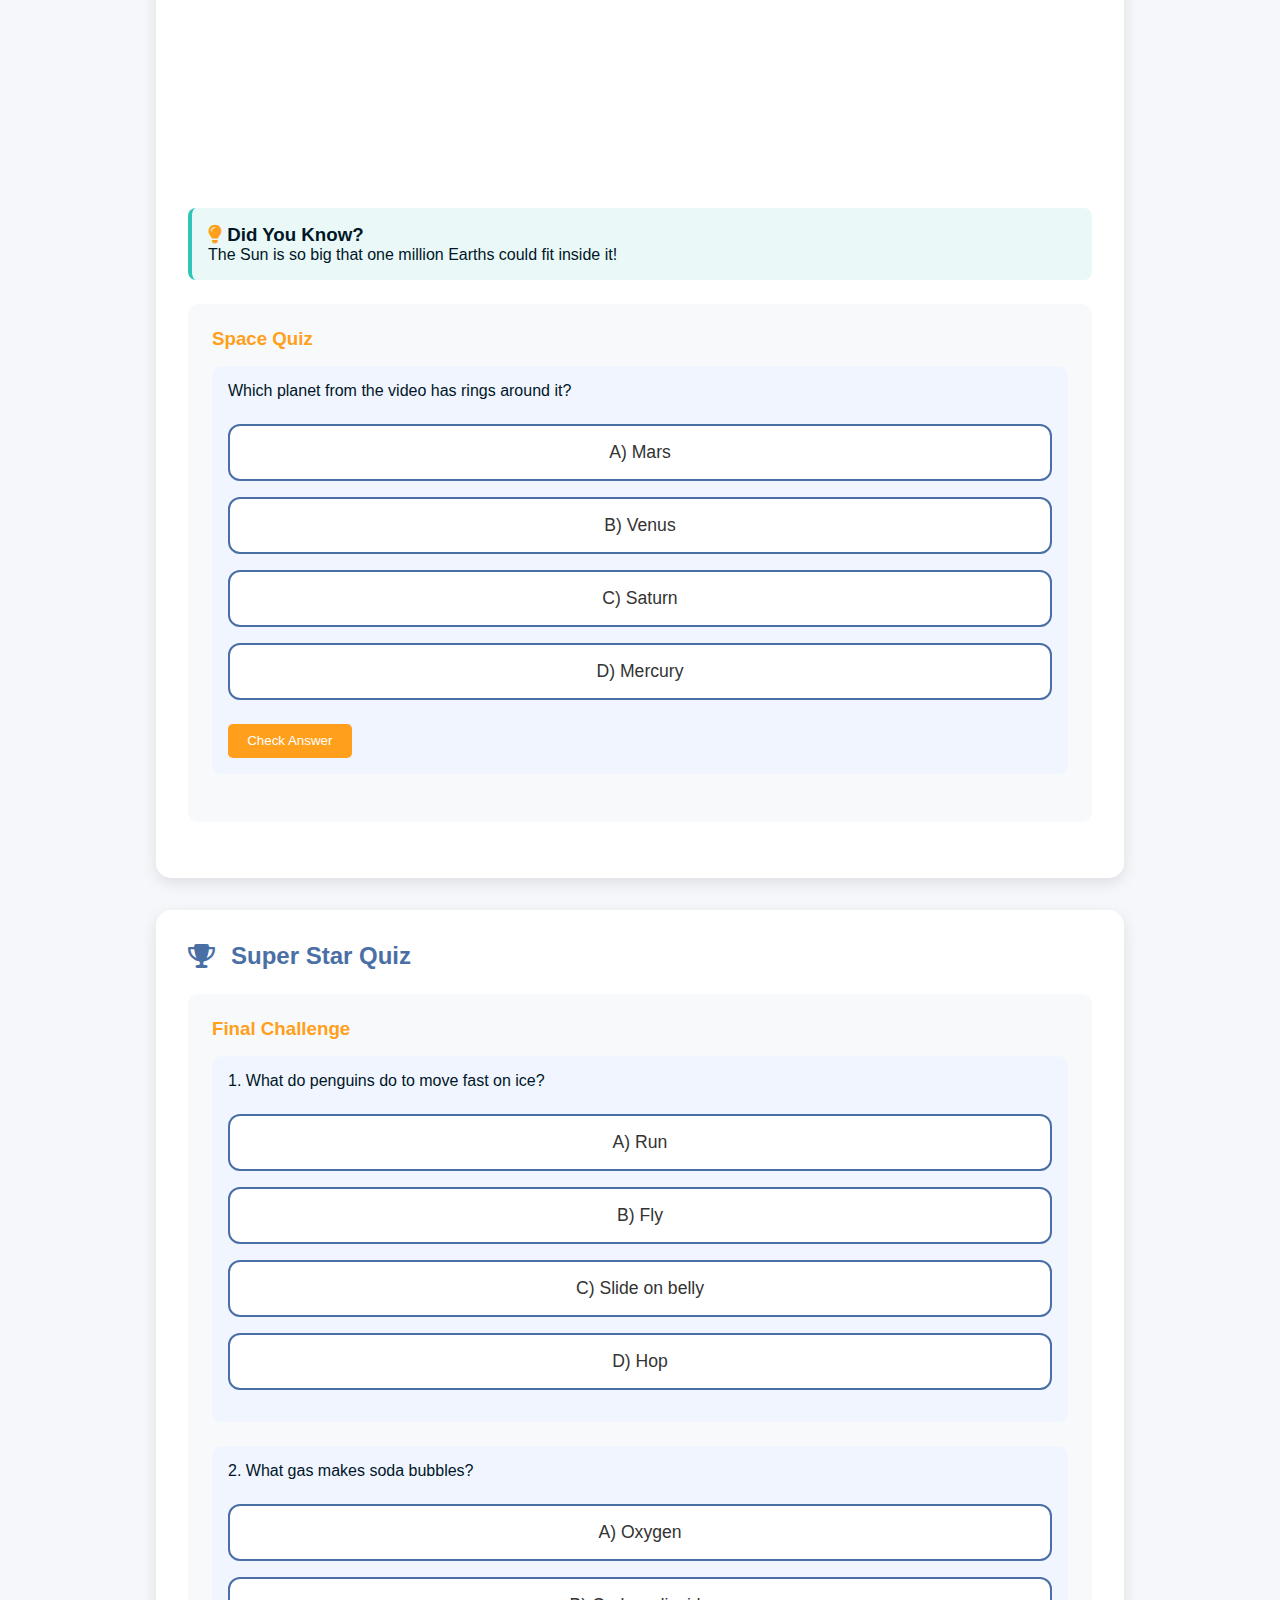
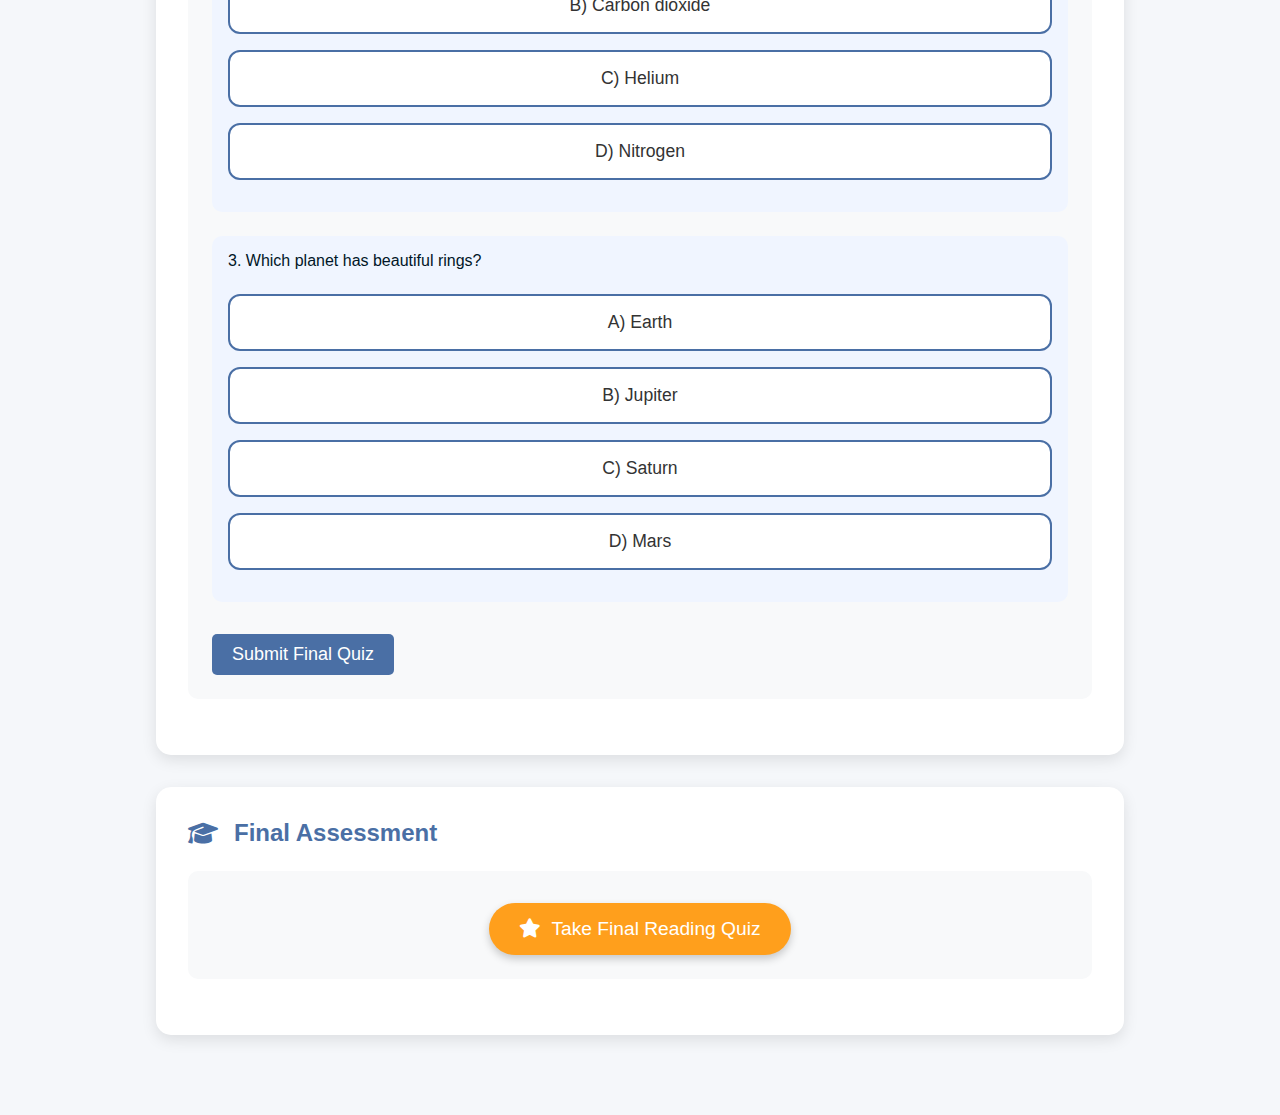
<file: learning hub12/learning hub/knowledge/knowledge.html>
<!DOCTYPE html>
<html lang="en">
<head>
    <meta charset="UTF-8">
    <meta name="viewport" content="width=device-width, initial-scale=1.0">
    <title>General Knowledge - BrightMinds</title>
    <link rel="stylesheet" href="https://cdnjs.cloudflare.com/ajax/libs/font-awesome/6.4.0/css/all.min.css">
    <style>
        :root {
            --primary: #4a6fa5;
            --secondary: #ff9f1c;
            --accent: #2ec4b6;
            --light: #fdfffc;
            --dark: #011627;
        }
        
        * {
            margin: 0;
            padding: 0;
            box-sizing: border-box;
            font-family: 'Comic Sans MS', cursive, sans-serif;
        }
        
        body {
            background-color: #f5f7fa;
            color: var(--dark);
        }
        
        header {
            background-color: var(--primary);
            color: white;
            padding: 1rem;
            display: flex;
            justify-content: space-between;
            align-items: center;
        }
        
        .logo {
            display: flex;
            align-items: center;
            gap: 1rem;
        }
        
        .lesson-container {
            max-width: 1000px;
            margin: 2rem auto;
            padding: 1rem;
        }
        
        .lesson-section {
            background: white;
            border-radius: 15px;
            padding: 2rem;
            margin-bottom: 2rem;
            box-shadow: 0 5px 15px rgba(0,0,0,0.1);
        }
        
        .section-title {
            color: var(--primary);
            margin-bottom: 1.5rem;
            display: flex;
            align-items: center;
            gap: 1rem;
        }
        
        .video-container {
            position: relative;
            padding-bottom: 56.25%;
            height: 0;
            overflow: hidden;
            margin: 1.5rem 0;
            border-radius: 10px;
        }
        
        .video-container iframe {
            position: absolute;
            top: 0;
            left: 0;
            width: 100%;
            height: 100%;
            border: none;
        }
        
        .interactive-exercise {
            background: #f8f9fa;
            padding: 1.5rem;
            border-radius: 10px;
            margin: 1.5rem 0;
        }
        
        .exercise-title {
            color: var(--secondary);
            margin-bottom: 1rem;
        }
        
        .quiz-question {
            margin-bottom: 1.5rem;
            padding: 1rem;
            background: #f0f5ff;
            border-radius: 10px;
        }
        
        .answer-feedback {
            margin-top: 0.5rem;
            font-weight: bold;
            display: none;
        }
        
        .correct {
            color: green;
        }
        
        .incorrect {
            color: red;
        }
        
        button {
            padding: 0.6rem 1.2rem;
            background-color: var(--secondary);
            color: white;
            border: none;
            border-radius: 5px;
            cursor: pointer;
            transition: all 0.3s;
            margin-top: 0.5rem;
        }
        
        button:hover {
            background-color: #e68a00;
            transform: translateY(-2px);
        }
        
        .progress-container {
            width: 100%;
            background: #e9ecef;
            border-radius: 10px;
            margin: 1rem 0;
        }
        
        .progress-bar {
            height: 10px;
            background: var(--accent);
            border-radius: 10px;
            width: 0%;
            transition: width 0.5s;
        }
        
        .quiz-results {
            background: var(--primary);
            color: white;
            padding: 1rem;
            border-radius: 10px;
            margin-top: 1rem;
            text-align: center;
            display: none;
        }
        
        .fun-fact-card {
            background: rgba(46, 196, 182, 0.1);
            padding: 1rem;
            border-radius: 8px;
            margin: 1rem 0;
            border-left: 4px solid var(--accent);
        }
        
        .multiple-choice {
            display: flex;
            flex-direction: column;
            gap: 0.5rem;
            margin: 1rem 0;
        }
        
        .choice-btn {
            background: white;
            border: 2px solid #4a6fa5;
            border-radius: 12px;
            padding: 1rem;
            text-align: center;
            cursor: pointer;
            transition: all 0.2s;
            font-size: 1.1rem;
            color: #333;
        }
        
        .choice-btn:hover {
            background: #e6f0ff;
            transform: scale(1.02);
        }
        
        .choice-btn.selected {
            background: #4a6fa5;
            color: white;
            border-color: #4a6fa5;
            box-shadow: 0 3px 6px rgba(0,0,0,0.1);
        }
        
        .choice-btn.correct-answer {
            background: #2ec4b6;
            color: white;
            border-color: #2ec4b6;
        }
        
        .choice-btn.incorrect-answer {
            background: #ff6b6b;
            color: white;
            border-color: #ff6b6b;
        }
        
        .choice-btn.locked {
            pointer-events: none;
            cursor: not-allowed;
        }
        
        .emoji-feedback {
            font-size: 2rem;
            margin: 0.5rem 0;
            display: none;
        }
        
        #submit-final-quiz {
            background-color: #4a6fa5;
            font-size: 18px;
            padding: 10px 20px;
        }
        
        #submit-final-quiz:disabled {
            background-color: #cccccc;
            cursor: not-allowed;
            transform: none;
        }
          /* New styles for dynamic quiz */
        .big-button {
            background-color: var(--secondary);
            color: white;
            border: none;
            border-radius: 50px;
            padding: 15px 30px;
            font-size: 1.2rem;
            cursor: pointer;
            transition: all 0.3s;
            box-shadow: 0 4px 8px rgba(0,0,0,0.2);
            display: inline-flex;
            align-items: center;
            gap: 10px;
        }
        
        .big-button:hover {
            transform: translateY(-3px);
            box-shadow: 0 6px 12px rgba(0,0,0,0.3);
            background-color: #e68a00;
        }
        
        .big-button:disabled {
            background-color: #cccccc;
            transform: none;
            box-shadow: none;
            cursor: not-allowed;
        }
        
        @media (max-width: 768px) {
            .lesson-container {
                padding: 0.5rem;
            }
            
            .lesson-section {
                padding: 1rem;
            }
            
            .choice-btn {
                padding: 0.8rem;
                font-size: 1rem;
            }
        }
    </style>
</head>
<body>
    <header>
        <div class="logo">
            <i class="fas fa-brain"></i>
            <h1>BrightMinds General Knowledge</h1>
        </div>
        <div class="progress-container">
            <div class="progress-bar" id="lesson-progress"></div>
        </div>
    </header>

    <div class="lesson-container">
        <!-- Section 1: Amazing Animals -->
        <section class="lesson-section" id="animals">
            <h2 class="section-title"><i class="fas fa-paw"></i> Amazing Animals</h2>
            
            <div class="video-container">
                <iframe src="https://www.youtube.com/embed/_Z0ZQT0FttM?si=iYLMSTmibFcQQFD4" title="Amazing Animals Video" allowfullscreen></iframe>
            </div>
            
            <div class="fun-fact-card">
                <h3><i class="fas fa-lightbulb" style="color: var(--secondary);"></i> Did You Know?</h3>
                <p>Penguins can drink seawater! They have a special gland that filters out the salt.</p>
            </div>
            
            <div class="interactive-exercise">
                <h3 class="exercise-title">Animal Quiz</h3>
                
                <div class="quiz-question">
                    <p>Which animal from the video is the tallest?</p>
                    <div class="multiple-choice">
                        <button class="choice-btn" onclick="selectAnswer(this, 'animal')">A) Bear</button>
                        <button class="choice-btn" onclick="selectAnswer(this, 'animal')">B) Monkey</button>
                        <button class="choice-btn" onclick="selectAnswer(this, 'animal')">C) Elephant</button>
                        <button class="choice-btn" onclick="selectAnswer(this, 'animal')">D) Giraffe</button>
                    </div>
                    <div class="emoji-feedback" id="animal-emoji"></div>
                    <button onclick="checkAnimalAnswer()">Check Answer</button>
                    <div class="answer-feedback" id="animal-feedback"></div>
                </div>
            </div>
        </section>

        <!-- Section 2: Cool Science -->
        <section class="lesson-section" id="science">
            <h2 class="section-title"><i class="fas fa-flask"></i> Cool Science</h2>
            
            <div class="video-container">
                <iframe src="https://www.youtube.com/embed/_CYgsqji_0k?si=yuiuNDDeRzBAR9J5" title="Cool Science Video" allowfullscreen></iframe>
            </div>
            
            <div class="fun-fact-card">
                <h3><i class="fas fa-lightbulb" style="color: var(--secondary);"></i> Did You Know?</h3>
                <p>The bubbles in soda are made of carbon dioxide gas! That's why they pop when you open the bottle.</p>
            </div>
            
            <div class="interactive-exercise">
                <h3 class="exercise-title">Science Quiz</h3>
                
                <div class="quiz-question">
                    <p>What happens when you mix baking soda and vinegar?</p>
                    <div class="multiple-choice">
                        <button class="choice-btn" onclick="selectAnswer(this, 'science')">A) It turns blue</button>
                        <button class="choice-btn" onclick="selectAnswer(this, 'science')">B) It makes bubbles</button>
                        <button class="choice-btn" onclick="selectAnswer(this, 'science')">C) It gets cold</button>
                        <button class="choice-btn" onclick="selectAnswer(this, 'science')">D) Nothing happens</button>
                    </div>
                    <div class="emoji-feedback" id="science-emoji"></div>
                    <button onclick="checkScienceAnswer()">Check Answer</button>
                    <div class="answer-feedback" id="science-feedback"></div>
                </div>
            </div>
        </section>

        <!-- Section 3: Space Adventure -->
        <section class="lesson-section" id="space">
            <h2 class="section-title"><i class="fas fa-rocket"></i> Space Adventure</h2>
            
            <div class="video-container">
                <iframe src="https://www.youtube.com/embed/libKVRa01L8" title="Space Adventure Video" allowfullscreen></iframe>
            </div>
            
            <div class="fun-fact-card">
                <h3><i class="fas fa-lightbulb" style="color: var(--secondary);"></i> Did You Know?</h3>
                <p>The Sun is so big that one million Earths could fit inside it!</p>
            </div>
            
            <div class="interactive-exercise">
                <h3 class="exercise-title">Space Quiz</h3>
                
                <div class="quiz-question">
                    <p>Which planet from the video has rings around it?</p>
                    <div class="multiple-choice">
                        <button class="choice-btn" onclick="selectAnswer(this, 'space')">A) Mars</button>
                        <button class="choice-btn" onclick="selectAnswer(this, 'space')">B) Venus</button>
                        <button class="choice-btn" onclick="selectAnswer(this, 'space')">C) Saturn</button>
                        <button class="choice-btn" onclick="selectAnswer(this, 'space')">D) Mercury</button>
                    </div>
                    <div class="emoji-feedback" id="space-emoji"></div>
                    <button onclick="checkSpaceAnswer()">Check Answer</button>
                    <div class="answer-feedback" id="space-feedback"></div>
                </div>
            </div>
        </section>

        <!-- Section 4: Final Quiz -->
        <section class="lesson-section" id="final-quiz">
            <h2 class="section-title"><i class="fas fa-trophy"></i> Super Star Quiz</h2>
            
            <div class="interactive-exercise">
                <h3 class="exercise-title">Final Challenge</h3>
                
                <div class="quiz-question">
                    <p>1. What do penguins do to move fast on ice?</p>
                    <div class="multiple-choice" id="final1-choices">
                        <button class="choice-btn quiz-choice" onclick="selectAnswer(this, 'final1')">A) Run</button>
                        <button class="choice-btn quiz-choice" onclick="selectAnswer(this, 'final1')">B) Fly</button>
                        <button class="choice-btn quiz-choice" onclick="selectAnswer(this, 'final1')">C) Slide on belly</button>
                        <button class="choice-btn quiz-choice" onclick="selectAnswer(this, 'final1')">D) Hop</button>
                    </div>
                    <div class="answer-feedback" id="final1-feedback"></div>
                </div>
                
                <div class="quiz-question">
                    <p>2. What gas makes soda bubbles?</p>
                    <div class="multiple-choice" id="final2-choices">
                        <button class="choice-btn quiz-choice" onclick="selectAnswer(this, 'final2')">A) Oxygen</button>
                        <button class="choice-btn quiz-choice" onclick="selectAnswer(this, 'final2')">B) Carbon dioxide</button>
                        <button class="choice-btn quiz-choice" onclick="selectAnswer(this, 'final2')">C) Helium</button>
                        <button class="choice-btn quiz-choice" onclick="selectAnswer(this, 'final2')">D) Nitrogen</button>
                    </div>
                    <div class="answer-feedback" id="final2-feedback"></div>
                </div>
                
                <div class="quiz-question">
                    <p>3. Which planet has beautiful rings?</p>
                    <div class="multiple-choice" id="final3-choices">
                        <button class="choice-btn quiz-choice" onclick="selectAnswer(this, 'final3')">A) Earth</button>
                        <button class="choice-btn quiz-choice" onclick="selectAnswer(this, 'final3')">B) Jupiter</button>
                        <button class="choice-btn quiz-choice" onclick="selectAnswer(this, 'final3')">C) Saturn</button>
                        <button class="choice-btn quiz-choice" onclick="selectAnswer(this, 'final3')">D) Mars</button>
                    </div>
                    <div class="answer-feedback" id="final3-feedback"></div>
                </div>
                
                <button onclick="checkFinalAnswers()" id="submit-final-quiz">Submit Final Quiz</button>
                <div class="quiz-results" id="final-results"></div>
            </div>
        </section>
          <section class="lesson-section">
            <h2 class="section-title"><i class="fas fa-graduation-cap"></i> Final Assessment</h2>
            <div class="interactive-exercise" style="text-align: center;">
                <button id="load-final-quiz" class="big-button">
                    <i class="fas fa-star"></i> Take Final Reading Quiz
                </button>
                <div id="dynamic-quiz-container"></div>
            </div>
        </section>
    </div>

    <script>
        // Track progress and selected answers
        const completedSections = new Set();
        let quizScore = 0;
        const selectedAnswers = {
            animal: null,
            science: null,
            space: null,
            final1: null,
            final2: null,
            final3: null
        };
        let finalQuizSubmitted = false;
        
        // Initialize
        document.addEventListener('DOMContentLoaded', function() {
            updateProgress();
        });
        
        // Update progress bar
        function updateProgress() {
            const progress = (completedSections.size / 4) * 100;
            document.getElementById('lesson-progress').style.width = `${progress}%`;
        }
        
        // Select answer from multiple choice
        function selectAnswer(button, questionId) {
            // Remove selection from all buttons in this question
            const parentDiv = button.parentElement;
            const allButtons = parentDiv.querySelectorAll('.choice-btn');
            allButtons.forEach(btn => {
                btn.classList.remove('selected');
                btn.classList.remove('correct-answer');
                btn.classList.remove('incorrect-answer');
            });
            
            // Select this button
            button.classList.add('selected');
            selectedAnswers[questionId] = button.textContent;
        }
        
        // Show emoji feedback
        function showEmoji(questionId, isCorrect) {
            const emojiDiv = document.getElementById(`${questionId}-emoji`);
            emojiDiv.innerHTML = isCorrect ? '🎉 YAY! 🎉' : '🤔 TRY AGAIN! 🤔';
            emojiDiv.style.display = 'block';
            emojiDiv.style.color = isCorrect ? 'green' : 'orange';
        }
        
        // ===== ANIMAL QUIZ =====
        function checkAnimalAnswer() {
            const feedback = document.getElementById('animal-feedback');
            const emojiDiv = document.getElementById('animal-emoji');
            
            if (selectedAnswers.animal && selectedAnswers.animal.includes("Giraffe")) {
                feedback.textContent = "CORRECT! Giraffes are the tallest animals!";
                feedback.className = 'answer-feedback correct';
                showEmoji('animal', true);
                completedSections.add('animals');
                quizScore++;
                
                // Highlight correct answer
                const buttons = document.querySelectorAll('#animals .choice-btn');
                buttons.forEach(btn => {
                    if (btn.textContent.includes("Giraffe")) {
                        btn.classList.add('correct-answer');
                    }
                });
            } else {
                feedback.textContent = "The correct answer is D) Giraffe - they have long legs!";
                feedback.className = 'answer-feedback incorrect';
                showEmoji('animal', false);
                
                // Highlight correct answer
                const buttons = document.querySelectorAll('#animals .choice-btn');
                buttons.forEach(btn => {
                    if (btn.textContent.includes("Giraffe")) {
                        btn.classList.add('correct-answer');
                    }
                    if (btn.classList.contains('selected')) {
                        btn.classList.add('incorrect-answer');
                    }
                });
            }
            
            feedback.style.display = 'block';
            updateProgress();
        }
        
        // ===== SCIENCE QUIZ =====
        function checkScienceAnswer() {
            const feedback = document.getElementById('science-feedback');
            const emojiDiv = document.getElementById('science-emoji');
            
            if (selectedAnswers.science && selectedAnswers.science.includes("bubbles")) {
                feedback.textContent = "AWESOME! Mixing baking soda and vinegar makes carbon dioxide bubbles!";
                feedback.className = 'answer-feedback correct';
                showEmoji('science', true);
                completedSections.add('science');
                quizScore++;
                
                // Highlight correct answer
                const buttons = document.querySelectorAll('#science .choice-btn');
                buttons.forEach(btn => {
                    if (btn.textContent.includes("bubbles")) {
                        btn.classList.add('correct-answer');
                    }
                });
            } else {
                feedback.textContent = "The correct answer is B) It makes bubbles - it's a fun chemical reaction!";
                feedback.className = 'answer-feedback incorrect';
                showEmoji('science', false);
                
                // Highlight correct answer
                const buttons = document.querySelectorAll('#science .choice-btn');
                buttons.forEach(btn => {
                    if (btn.textContent.includes("bubbles")) {
                        btn.classList.add('correct-answer');
                    }
                    if (btn.classList.contains('selected')) {
                        btn.classList.add('incorrect-answer');
                    }
                });
            }
            
            feedback.style.display = 'block';
            updateProgress();
        }
        
        // ===== SPACE QUIZ =====
        function checkSpaceAnswer() {
            const feedback = document.getElementById('space-feedback');
            const emojiDiv = document.getElementById('space-emoji');
            
            if (selectedAnswers.space && selectedAnswers.space.includes("Saturn")) {
                feedback.textContent = "SPECTACULAR! Saturn's rings are made of ice and rock!";
                feedback.className = 'answer-feedback correct';
                showEmoji('space', true);
                completedSections.add('space');
                quizScore++;
                
                // Highlight correct answer
                const buttons = document.querySelectorAll('#space .choice-btn');
                buttons.forEach(btn => {
                    if (btn.textContent.includes("Saturn")) {
                        btn.classList.add('correct-answer');
                    }
                });
            } else {
                feedback.textContent = "The correct answer is C) Saturn - it has the most beautiful rings!";
                feedback.className = 'answer-feedback incorrect';
                showEmoji('space', false);
                
                // Highlight correct answer
                const buttons = document.querySelectorAll('#space .choice-btn');
                buttons.forEach(btn => {
                    if (btn.textContent.includes("Saturn")) {
                        btn.classList.add('correct-answer');
                    }
                    if (btn.classList.contains('selected')) {
                        btn.classList.add('incorrect-answer');
                    }
                });
            }
            
            feedback.style.display = 'block';
            updateProgress();
        }
        
        // ===== FINAL QUIZ =====
        function checkFinalAnswers() {
            if (finalQuizSubmitted) return;
            
            finalQuizSubmitted = true;
            let score = 0;
            const answers = [
                { id: 'final1', correct: 'C) Slide on belly', feedback: 'Penguins slide on their bellies to move fast!' },
                { id: 'final2', correct: 'B) Carbon dioxide', feedback: 'Carbon dioxide gas makes the bubbles in soda!' },
                { id: 'final3', correct: 'C) Saturn', feedback: 'Saturn has beautiful rings made of ice and rock!' }
            ];
            
            // Disable all choice buttons
            document.querySelectorAll('.quiz-choice').forEach(btn => {
                btn.classList.add('locked');
            });
            
            // Disable submit button
            document.getElementById('submit-final-quiz').disabled = true;
            
            // Check each answer
            answers.forEach(q => {
                const answer = selectedAnswers[q.id];
                const feedback = document.getElementById(`${q.id}-feedback`);
                const choices = document.getElementById(`${q.id}-choices`);
                
                if (answer && answer.includes(q.correct)) {
                    feedback.textContent = `CORRECT! ${q.feedback}`;
                    feedback.className = 'answer-feedback correct';
                    score++;
                    
                    // Highlight correct answer
                    choices.querySelectorAll('.choice-btn').forEach(btn => {
                        if (btn.textContent.includes(q.correct)) {
                            btn.classList.add('correct-answer');
                        }
                    });
                } else {
                    feedback.textContent = `The answer is ${q.correct}. ${q.feedback}`;
                    feedback.className = 'answer-feedback incorrect';
                    
                    // Highlight correct and incorrect answers
                    choices.querySelectorAll('.choice-btn').forEach(btn => {
                        if (btn.textContent.includes(q.correct)) {
                            btn.classList.add('correct-answer');
                        }
                        if (btn.classList.contains('selected') && !btn.textContent.includes(q.correct)) {
                            btn.classList.add('incorrect-answer');
                        }
                    });
                }
                feedback.style.display = 'block';
            });
            
            const resultsDiv = document.getElementById('final-results');
            const percentage = Math.round((score / answers.length) * 100);
            
            resultsDiv.innerHTML = `
                <h3>Your Score: ${score} out of ${answers.length}</h3>
                <div style="font-size: 3rem; margin: 0.5rem 0;">
                    ${percentage >= 75 ? '🌟🌟🌟🌟🌟' : 
                     percentage >= 50 ? '🌟🌟🌟☆☆' : '🌟🌟☆☆☆'}
                </div>
                ${percentage >= 75 ? 
                 '<p><i class="fas fa-trophy"></i> WOW! You\'re a SUPER STAR! <i class="fas fa-trophy"></i></p>' : 
                 percentage >= 50 ? 
                 '<p>GREAT JOB! You know lots of cool facts!</p>' : 
                 '<p>GOOD TRY! You\'re learning new things every day!</p>'}
                <p style="margin-top: 1rem;"><small>Quiz submitted - answers cannot be changed</small></p>
            `;
            resultsDiv.style.display = 'block';
            
            if (score === answers.length) {
                completedSections.add('final-quiz');
                updateProgress();
            }
        }
    </script>
</body>
</html>
</file>
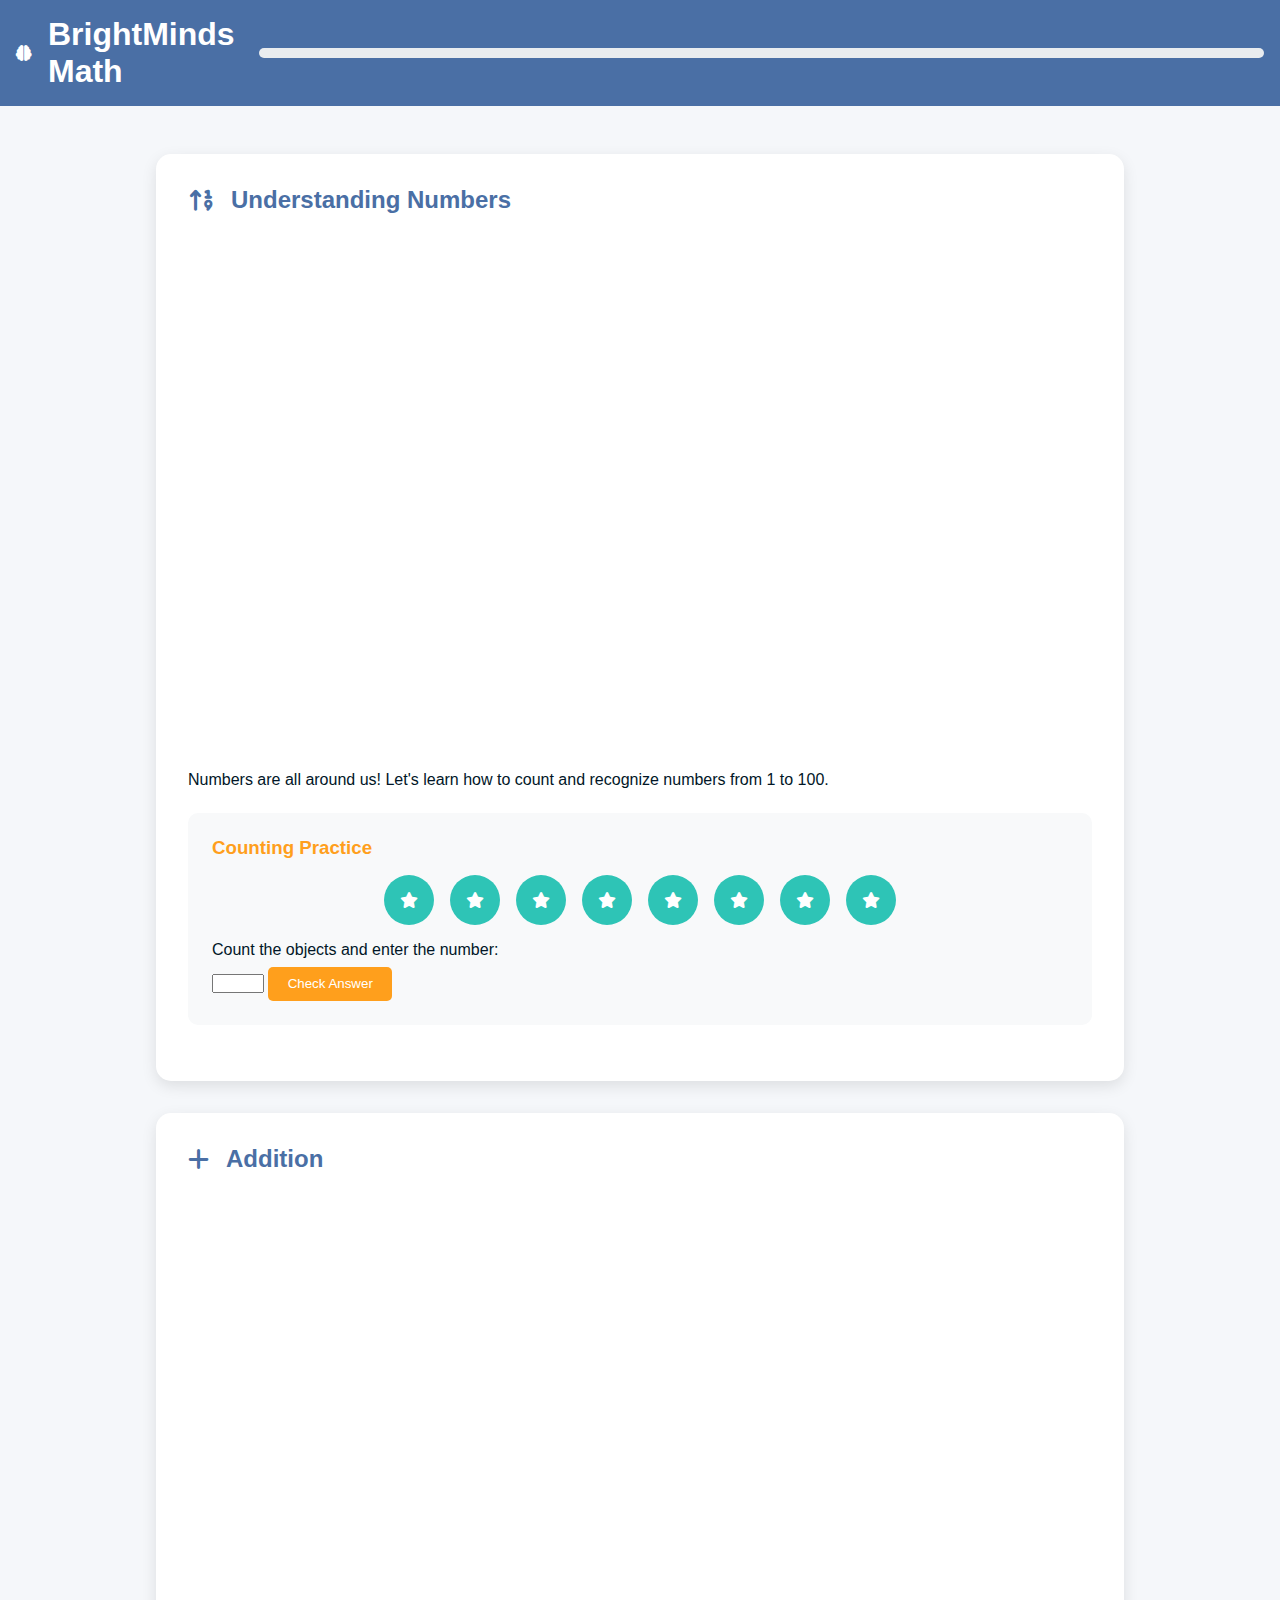
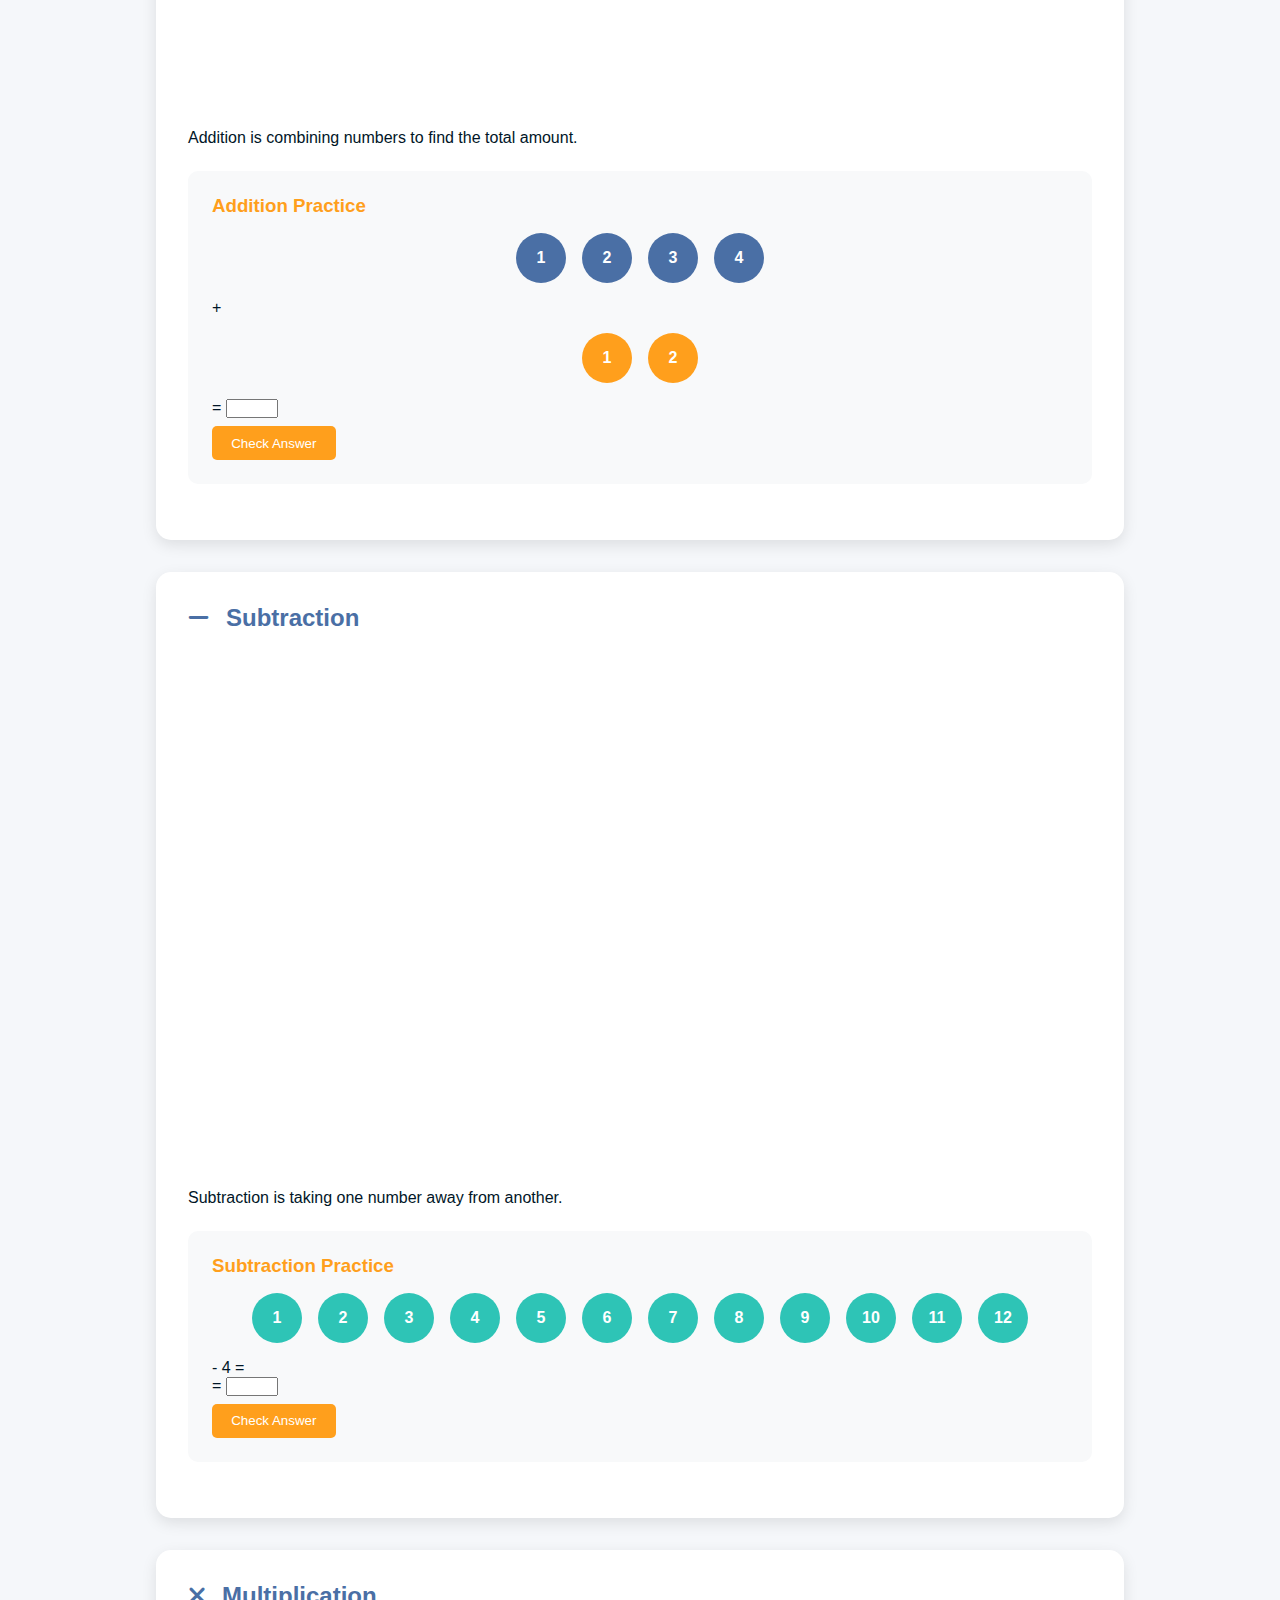
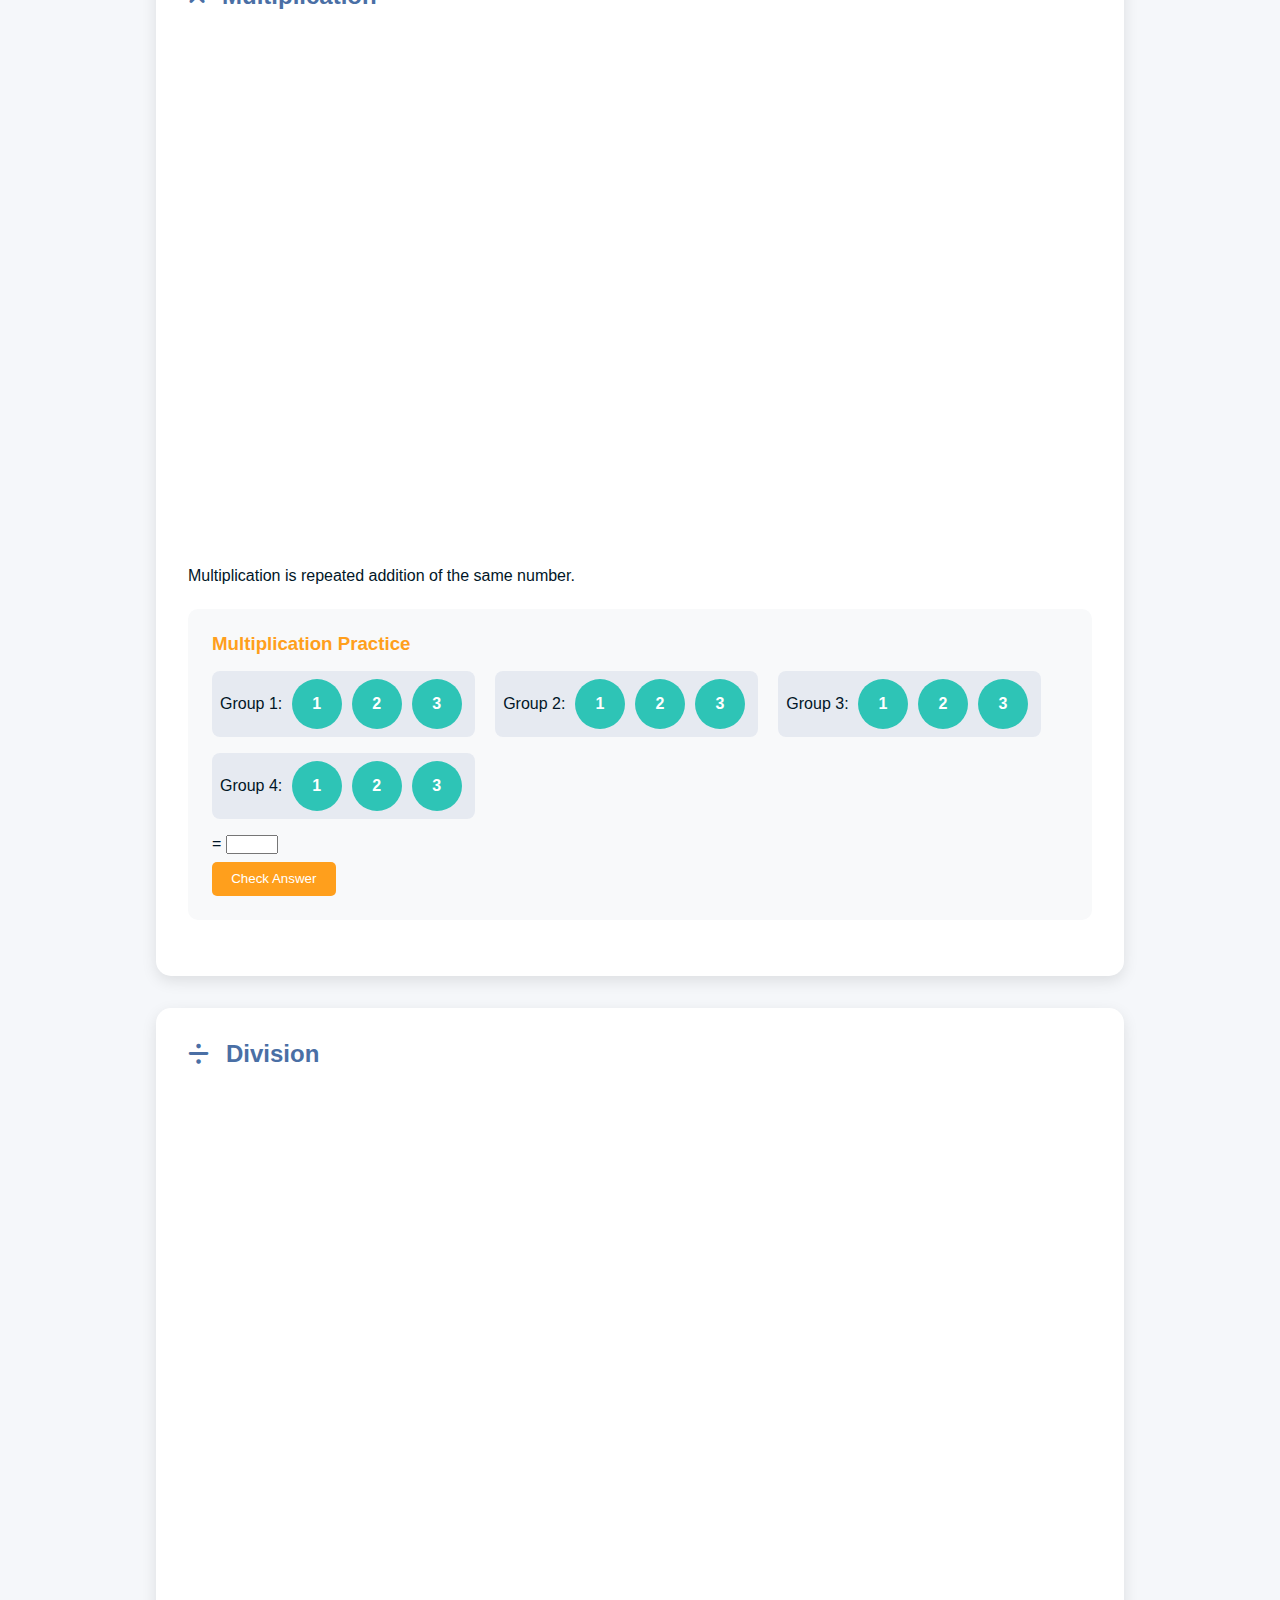
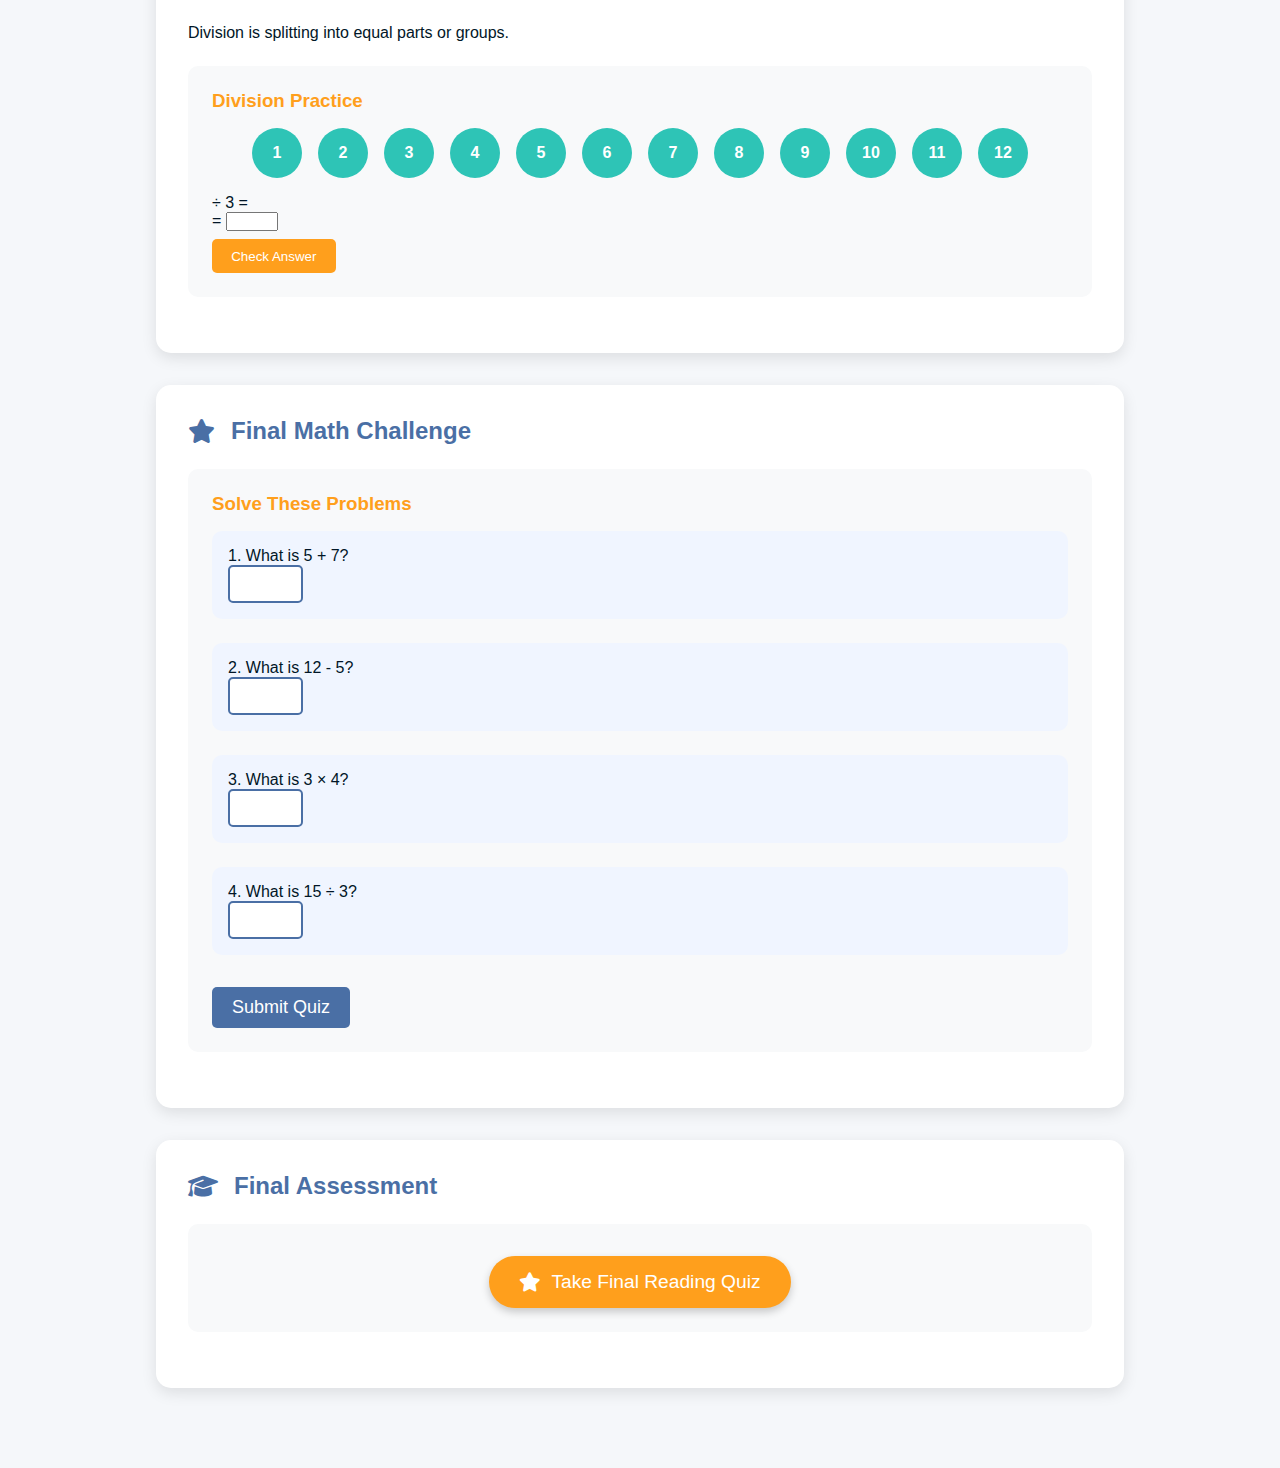
<file: learning hub12/learning hub/math/math.html>
<!DOCTYPE html>
<html lang="en">
<head>
    <meta charset="UTF-8">
    <meta name="viewport" content="width=device-width, initial-scale=1.0">
    <title>Math Lessons - BrightMinds</title>
    <link rel="stylesheet" href="https://cdnjs.cloudflare.com/ajax/libs/font-awesome/6.4.0/css/all.min.css">
    <style>
        :root {
            --primary: #4a6fa5;
            --secondary: #ff9f1c;
            --accent: #2ec4b6;
            --light: #fdfffc;
            --dark: #011627;
        }
        
        * {
            margin: 0;
            padding: 0;
            box-sizing: border-box;
            font-family: 'Comic Sans MS', cursive, sans-serif;
        }
        
        body {
            background-color: #f5f7fa;
            color: var(--dark);
        }
        
        header {
            background-color: var(--primary);
            color: white;
            padding: 1rem;
            display: flex;
            justify-content: space-between;
            align-items: center;
        }
        
        .logo {
            display: flex;
            align-items: center;
            gap: 1rem;
        }
        
        .lesson-container {
            max-width: 1000px;
            margin: 2rem auto;
            padding: 1rem;
        }
        
        .lesson-section {
            background: white;
            border-radius: 15px;
            padding: 2rem;
            margin-bottom: 2rem;
            box-shadow: 0 5px 15px rgba(0,0,0,0.1);
        }
        
        .section-title {
            color: var(--primary);
            margin-bottom: 1.5rem;
            display: flex;
            align-items: center;
            gap: 1rem;
        }
        
        .video-container {
            position: relative;
            padding-bottom: 56.25%;
            height: 0;
            overflow: hidden;
            margin: 1.5rem 0;
            border-radius: 10px;
        }
        
        .video-container iframe {
            position: absolute;
            top: 0;
            left: 0;
            width: 100%;
            height: 100%;
            border: none;
        }
        
        .interactive-exercise {
            background: #f8f9fa;
            padding: 1.5rem;
            border-radius: 10px;
            margin: 1.5rem 0;
        }
        
        .exercise-title {
            color: var(--secondary);
            margin-bottom: 1rem;
        }
        
        .math-objects {
            display: flex;
            flex-wrap: wrap;
            gap: 1rem;
            margin: 1rem 0;
            justify-content: center;
        }
        
        .math-object {
            width: 50px;
            height: 50px;
            background-color: var(--accent);
            border-radius: 50%;
            display: flex;
            align-items: center;
            justify-content: center;
            color: white;
            font-weight: bold;
        }
        
        .quiz-container {
            margin-top: 2rem;
        }
        
        .quiz-question {
            margin-bottom: 1.5rem;
            padding: 1rem;
            background: #f0f5ff;
            border-radius: 10px;
        }
        
        .answer-feedback {
            margin-top: 0.5rem;
            font-weight: bold;
            display: none;
        }
        
        .correct {
            color: green;
        }
        
        .incorrect {
            color: red;
        }
        
        button {
            padding: 0.6rem 1.2rem;
            background-color: var(--secondary);
            color: white;
            border: none;
            border-radius: 5px;
            cursor: pointer;
            transition: all 0.3s;
            margin-top: 0.5rem;
        }
        
        button:hover {
            background-color: #e68a00;
            transform: translateY(-2px);
        }
        
        .progress-container {
            width: 100%;
            background: #e9ecef;
            border-radius: 10px;
            margin: 1rem 0;
        }
        
        .progress-bar {
            height: 10px;
            background: var(--accent);
            border-radius: 10px;
            width: 0%;
            transition: width 0.5s;
        }
        
        .quiz-results {
            background: var(--primary);
            color: white;
            padding: 1rem;
            border-radius: 10px;
            margin-top: 1rem;
            text-align: center;
            display: none;
        }
        
        .multiplication-group {
            display: inline-block;
            margin: 0 1rem 1rem 0;
            padding: 0.5rem;
            background: rgba(74, 111, 165, 0.1);
            border-radius: 8px;
        }
        
        /* Quiz specific styles */
        .quiz-input {
            padding: 8px;
            border: 2px solid #4a6fa5;
            border-radius: 5px;
            font-size: 16px;
        }
        
        .quiz-input:disabled {
            background-color: #f0f0f0;
            color: #333;
        }
        
        #submit-quiz {
            background-color: #4a6fa5;
            font-size: 18px;
            padding: 10px 20px;
        }
        
        #submit-quiz:disabled {
            background-color: #cccccc;
            transform: none;
            cursor: not-allowed;
        }
          /* New styles for dynamic quiz */
        .big-button {
            background-color: var(--secondary);
            color: white;
            border: none;
            border-radius: 50px;
            padding: 15px 30px;
            font-size: 1.2rem;
            cursor: pointer;
            transition: all 0.3s;
            box-shadow: 0 4px 8px rgba(0,0,0,0.2);
            display: inline-flex;
            align-items: center;
            gap: 10px;
        }
        
        .big-button:hover {
            transform: translateY(-3px);
            box-shadow: 0 6px 12px rgba(0,0,0,0.3);
            background-color: #e68a00;
        }
        
        .big-button:disabled {
            background-color: #cccccc;
            transform: none;
            box-shadow: none;
            cursor: not-allowed;
        }
        
        @media (max-width: 768px) {
            .lesson-container {
                padding: 0.5rem;
            }
            
            .lesson-section {
                padding: 1rem;
            }
            
            .math-object {
                width: 40px;
                height: 40px;
                font-size: 0.9rem;
            }
        }
    
    </style>
</head>
<body>
    <header>
        <div class="logo">
            <i class="fas fa-brain"></i>
            <h1>BrightMinds Math</h1>
        </div>
        <div class="progress-container">
            <div class="progress-bar" id="lesson-progress"></div>
        </div>
    </header>

    <div class="lesson-container">
        <!-- Section 1: Numbers -->
        <section class="lesson-section" id="numbers">
            <h2 class="section-title"><i class="fas fa-sort-numeric-up"></i> Understanding Numbers</h2>
            
            <div class="video-container">
                <iframe src="https://www.youtube.com/embed/bGetqbqDVaA?si=Km_98vOuaZHBFFKW" title="YouTube video player"  title="Counting numbers video" allowfullscreen></iframe>
            </div>
            
            <p>Numbers are all around us! Let's learn how to count and recognize numbers from 1 to 100.</p>
            
            <div class="interactive-exercise">
                <h3 class="exercise-title">Counting Practice</h3>
                <div class="math-objects" id="counting-objects"></div>
                <p>Count the objects and enter the number:</p>
                <input type="number" id="counting-answer" min="1" max="20">
                <button onclick="checkCounting()">Check Answer</button>
                <div class="answer-feedback" id="counting-feedback"></div>
            </div>
        </section>

        <!-- Section 2: Addition -->
        <section class="lesson-section" id="addition">
            <h2 class="section-title"><i class="fas fa-plus"></i> Addition</h2>
            
            <div class="video-container">
                <iframe src="https://www.youtube.com/embed/Fe8u2I3vmHU" title="Addition video" allowfullscreen></iframe>
            </div>
            
            <p>Addition is combining numbers to find the total amount.</p>
            
            <div class="interactive-exercise">
                <h3 class="exercise-title">Addition Practice</h3>
                <div id="addition-container"></div>
                <p>= <input type="number" id="addition-answer" min="1" max="20"></p>
                <button onclick="checkAddition()">Check Answer</button>
                <div class="answer-feedback" id="addition-feedback"></div>
            </div>
        </section>

        <!-- Section 3: Subtraction -->
        <section class="lesson-section" id="subtraction">
            <h2 class="section-title"><i class="fas fa-minus"></i> Subtraction</h2>
            
            <div class="video-container">
                <iframe src="https://www.youtube.com/embed/qM7B2nwpV1M?si=B8C8f-AXCZulCpJC" title="YouTube video player" title="Subtraction video" allowfullscreen></iframe>
            </div>
            
            <p>Subtraction is taking one number away from another.</p>
            
            <div class="interactive-exercise">
                <h3 class="exercise-title">Subtraction Practice</h3>
                <div id="subtraction-container"></div>
                <p>= <input type="number" id="subtraction-answer" min="1" max="20"></p>
                <button onclick="checkSubtraction()">Check Answer</button>
                <div class="answer-feedback" id="subtraction-feedback"></div>
            </div>
        </section>

        <!-- Section 4: Multiplication -->
        <section class="lesson-section" id="multiplication">
            <h2 class="section-title"><i class="fas fa-times"></i> Multiplication</h2>
            
            <div class="video-container">
                <iframe src="https://www.youtube.com/embed/CFDCG1b4ahk?si=f4D5KLk5sQRzJhSQ" title="YouTube video player" title="Multiplication video" allowfullscreen></iframe>
            </div>
            
            <p>Multiplication is repeated addition of the same number.</p>
            
            <div class="interactive-exercise">
                <h3 class="exercise-title">Multiplication Practice</h3>
                <div id="multiplication-container"></div>
                <p>= <input type="number" id="multiplication-answer" min="1" max="50"></p>
                <button onclick="checkMultiplication()">Check Answer</button>
                <div class="answer-feedback" id="multiplication-feedback"></div>
            </div>
        </section>

        <!-- Section 5: Division -->
        <section class="lesson-section" id="division">
            <h2 class="section-title"><i class="fas fa-divide"></i> Division</h2>
            
            <div class="video-container">
                <iframe src="https://www.youtube.com/embed/qZ2R1tbUZaw?si=2XdtsZfbMs2_i7QA" title="YouTube video player"  title="Division video" allowfullscreen></iframe>
            </div>
            
            <p>Division is splitting into equal parts or groups.</p>
            
            <div class="interactive-exercise">
                <h3 class="exercise-title">Division Practice</h3>
                <div id="division-container"></div>
                <p>= <input type="number" id="division-answer" min="1" max="20"></p>
                <button onclick="checkDivision()">Check Answer</button>
                <div class="answer-feedback" id="division-feedback"></div>
            </div>
        </section>

        <!-- Section 6: Final Assessment -->
        <section class="lesson-section" id="assessment">
            <h2 class="section-title"><i class="fas fa-star"></i> Final Math Challenge</h2>
            
            <div class="interactive-exercise">
                <h3 class="exercise-title">Solve These Problems</h3>
                
                <div class="quiz-question">
                    <p>1. What is 5 + 7?</p>
                    <input type="number" id="final1-answer" min="1" max="20" class="quiz-input">
                    <div class="answer-feedback" id="final1-feedback"></div>
                </div>
                
                <div class="quiz-question">
                    <p>2. What is 12 - 5?</p>
                    <input type="number" id="final2-answer" min="1" max="20" class="quiz-input">
                    <div class="answer-feedback" id="final2-feedback"></div>
                </div>
                
                <div class="quiz-question">
                    <p>3. What is 3 × 4?</p>
                    <input type="number" id="final3-answer" min="1" max="20" class="quiz-input">
                    <div class="answer-feedback" id="final3-feedback"></div>
                </div>
                
                <div class="quiz-question">
                    <p>4. What is 15 ÷ 3?</p>
                    <input type="number" id="final4-answer" min="1" max="20" class="quiz-input">
                    <div class="answer-feedback" id="final4-feedback"></div>
                </div>
                
                <button onclick="checkFinalAssessment()" id="submit-quiz">Submit Quiz</button>
                <div class="quiz-results" id="final-results"></div>
            </div>
        </section>
          <section class="lesson-section">
            <h2 class="section-title"><i class="fas fa-graduation-cap"></i> Final Assessment</h2>
            <div class="interactive-exercise" style="text-align: center;">
                <button id="load-final-quiz" class="big-button">
                    <i class="fas fa-star"></i> Take Final Reading Quiz
                </button>
                <div id="dynamic-quiz-container"></div>
            </div>
        </section>
    </div>

    <script>
        // Track progress
        const completedSections = new Set();
        let currentExercise = {
            counting: 0,
            addition: { num1: 0, num2: 0 },
            subtraction: { total: 0, subtract: 0 },
            multiplication: { groups: 0, perGroup: 0 },
            division: { total: 0, groups: 0 }
        };
        let quizSubmitted = false;

        // Initialize exercises
        document.addEventListener('DOMContentLoaded', function() {
            generateCountingExercise();
            generateAdditionExercise();
            generateSubtractionExercise();
            generateMultiplicationExercise();
            generateDivisionExercise();
            updateProgress();
        });
        
        // Update progress bar
        function updateProgress() {
            const progress = (completedSections.size / 6) * 100;
            document.getElementById('lesson-progress').style.width = `${progress}%`;
        }
        
        // ===== COUNTING =====
        function generateCountingExercise() {
            currentExercise.counting = Math.floor(Math.random() * 10) + 5;
            const container = document.getElementById('counting-objects');
            container.innerHTML = '';
            
            for (let i = 0; i < currentExercise.counting; i++) {
                const obj = document.createElement('div');
                obj.className = 'math-object';
                obj.innerHTML = '<i class="fas fa-star"></i>';
                container.appendChild(obj);
            }
            
            document.getElementById('counting-answer').value = '';
            document.getElementById('counting-feedback').style.display = 'none';
        }
        
        function checkCounting() {
            const answer = parseInt(document.getElementById('counting-answer').value);
            const feedback = document.getElementById('counting-feedback');
            
            if (isNaN(answer)) {
                feedback.textContent = 'Please enter a number!';
                feedback.className = 'answer-feedback incorrect';
                feedback.style.display = 'block';
                return;
            }
            
            if (answer === currentExercise.counting) {
                feedback.textContent = `Correct! There are ${currentExercise.counting} stars.`;
                feedback.className = 'answer-feedback correct';
                completedSections.add('numbers');
                setTimeout(generateCountingExercise, 1500);
            } else {
                feedback.textContent = `Try again! Count carefully. There are ${currentExercise.counting} stars.`;
                feedback.className = 'answer-feedback incorrect';
            }
            
            feedback.style.display = 'block';
            updateProgress();
        }
        
        // ===== ADDITION =====
        function generateAdditionExercise() {
            currentExercise.addition.num1 = Math.floor(Math.random() * 10) + 1;
            currentExercise.addition.num2 = Math.floor(Math.random() * 10) + 1;
            
            const container = document.getElementById('addition-container');
            container.innerHTML = `
                <div class="math-objects">
                    ${Array(currentExercise.addition.num1).fill().map((_,i) => 
                        `<div class="math-object" style="background-color:#4a6fa5">${i+1}</div>`
                    ).join('')}
                </div>
                <p>+</p>
                <div class="math-objects">
                    ${Array(currentExercise.addition.num2).fill().map((_,i) => 
                        `<div class="math-object" style="background-color:#ff9f1c">${i+1}</div>`
                    ).join('')}
                </div>
            `;
            
            document.getElementById('addition-answer').value = '';
            document.getElementById('addition-feedback').style.display = 'none';
        }
        
        function checkAddition() {
            const answer = parseInt(document.getElementById('addition-answer').value);
            const correct = currentExercise.addition.num1 + currentExercise.addition.num2;
            const feedback = document.getElementById('addition-feedback');
            
            if (isNaN(answer)) {
                feedback.textContent = 'Please enter a number!';
                feedback.className = 'answer-feedback incorrect';
                feedback.style.display = 'block';
                return;
            }
            
            if (answer === correct) {
                feedback.textContent = `Correct! ${currentExercise.addition.num1} + ${currentExercise.addition.num2} = ${correct}`;
                feedback.className = 'answer-feedback correct';
                completedSections.add('addition');
                setTimeout(generateAdditionExercise, 1500);
            } else {
                feedback.textContent = `Try again! ${currentExercise.addition.num1} + ${currentExercise.addition.num2} = ${correct}`;
                feedback.className = 'answer-feedback incorrect';
            }
            
            feedback.style.display = 'block';
            updateProgress();
        }
        
        // ===== SUBTRACTION =====
        function generateSubtractionExercise() {
            currentExercise.subtraction.total = Math.floor(Math.random() * 10) + 5;
            currentExercise.subtraction.subtract = Math.floor(Math.random() * 4) + 1;
            
            const container = document.getElementById('subtraction-container');
            container.innerHTML = `
                <div class="math-objects">
                    ${Array(currentExercise.subtraction.total).fill().map((_,i) => 
                        `<div class="math-object">${i+1}</div>`
                    ).join('')}
                </div>
                <p>- ${currentExercise.subtraction.subtract} =</p>
            `;
            
            document.getElementById('subtraction-answer').value = '';
            document.getElementById('subtraction-feedback').style.display = 'none';
        }
        
        function checkSubtraction() {
            const answer = parseInt(document.getElementById('subtraction-answer').value);
            const correct = currentExercise.subtraction.total - currentExercise.subtraction.subtract;
            const feedback = document.getElementById('subtraction-feedback');
            
            if (isNaN(answer)) {
                feedback.textContent = 'Please enter a number!';
                feedback.className = 'answer-feedback incorrect';
                feedback.style.display = 'block';
                return;
            }
            
            if (answer === correct) {
                feedback.textContent = `Correct! ${currentExercise.subtraction.total} - ${currentExercise.subtraction.subtract} = ${correct}`;
                feedback.className = 'answer-feedback correct';
                completedSections.add('subtraction');
                setTimeout(generateSubtractionExercise, 1500);
            } else {
                feedback.textContent = `Try again! ${currentExercise.subtraction.total} - ${currentExercise.subtraction.subtract} = ${correct}`;
                feedback.className = 'answer-feedback incorrect';
            }
            
            feedback.style.display = 'block';
            updateProgress();
        }
        
        // ===== MULTIPLICATION =====
        function generateMultiplicationExercise() {
            currentExercise.multiplication.groups = Math.floor(Math.random() * 3) + 2;
            currentExercise.multiplication.perGroup = Math.floor(Math.random() * 5) + 1;
            
            const container = document.getElementById('multiplication-container');
            container.innerHTML = `
                ${Array(currentExercise.multiplication.groups).fill().map((_,g) => `
                    <div class="multiplication-group">
                        Group ${g+1}: 
                        ${Array(currentExercise.multiplication.perGroup).fill().map((_,i) => 
                            `<span class="math-object" style="display:inline-flex;margin:0 5px">${i+1}</span>`
                        ).join('')}
                    </div>
                `).join('')}
            `;
            
            document.getElementById('multiplication-answer').value = '';
            document.getElementById('multiplication-feedback').style.display = 'none';
        }
        
        function checkMultiplication() {
            const answer = parseInt(document.getElementById('multiplication-answer').value);
            const correct = currentExercise.multiplication.groups * currentExercise.multiplication.perGroup;
            const feedback = document.getElementById('multiplication-feedback');
            
            if (isNaN(answer)) {
                feedback.textContent = 'Please enter a number!';
                feedback.className = 'answer-feedback incorrect';
                feedback.style.display = 'block';
                return;
            }
            
            if (answer === correct) {
                feedback.textContent = `Correct! ${currentExercise.multiplication.groups} groups × ${currentExercise.multiplication.perGroup} = ${correct}`;
                feedback.className = 'answer-feedback correct';
                completedSections.add('multiplication');
                setTimeout(generateMultiplicationExercise, 1500);
            } else {
                feedback.textContent = `Try again! ${currentExercise.multiplication.groups} × ${currentExercise.multiplication.perGroup} = ${correct}`;
                feedback.className = 'answer-feedback incorrect';
            }
            
            feedback.style.display = 'block';
            updateProgress();
        }
        
        // ===== DIVISION =====
        function generateDivisionExercise() {
            currentExercise.division.total = Math.floor(Math.random() * 5 + 1) * 3; // Multiples of 3 up to 15
            currentExercise.division.groups = 3;
            
            const container = document.getElementById('division-container');
            container.innerHTML = `
                <div class="math-objects">
                    ${Array(currentExercise.division.total).fill().map((_,i) => 
                        `<div class="math-object">${i+1}</div>`
                    ).join('')}
                </div>
                <p>÷ ${currentExercise.division.groups} =</p>
            `;
            
            document.getElementById('division-answer').value = '';
            document.getElementById('division-feedback').style.display = 'none';
        }
        
        function checkDivision() {
            const answer = parseInt(document.getElementById('division-answer').value);
            const correct = currentExercise.division.total / currentExercise.division.groups;
            const feedback = document.getElementById('division-feedback');
            
            if (isNaN(answer)) {
                feedback.textContent = 'Please enter a number!';
                feedback.className = 'answer-feedback incorrect';
                feedback.style.display = 'block';
                return;
            }
            
            if (answer === correct) {
                feedback.textContent = `Correct! ${currentExercise.division.total} ÷ ${currentExercise.division.groups} = ${correct}`;
                feedback.className = 'answer-feedback correct';
                completedSections.add('division');
                setTimeout(generateDivisionExercise, 1500);
            } else {
                feedback.textContent = `Try again! ${currentExercise.division.total} ÷ ${currentExercise.division.groups} = ${correct}`;
                feedback.className = 'answer-feedback incorrect';
            }
            
            feedback.style.display = 'block';
            updateProgress();
        }
        
        // ===== FINAL ASSESSMENT =====
        function checkFinalAssessment() {
            if (quizSubmitted) return;
            
            quizSubmitted = true;
            let score = 0;
            const answers = [
                { id: 'final1', correct: 12 },
                { id: 'final2', correct: 7 },
                { id: 'final3', correct: 12 },
                { id: 'final4', correct: 5 }
            ];
            
            // Disable all inputs and the submit button
            document.querySelectorAll('.quiz-input').forEach(input => {
                input.disabled = true;
            });
            document.getElementById('submit-quiz').disabled = true;
            
            // Check each answer
            answers.forEach(q => {
                const input = document.getElementById(`${q.id}-answer`);
                const answer = parseInt(input.value) || 0;
                const feedback = document.getElementById(`${q.id}-feedback`);
                
                // Highlight the input field
                if (answer === q.correct) {
                    input.style.border = "2px solid green";
                    feedback.textContent = 'Correct!';
                    feedback.className = 'answer-feedback correct';
                    score++;
                } else {
                    input.style.border = "2px solid red";
                    feedback.textContent = `Incorrect. The correct answer is ${q.correct}.`;
                    feedback.className = 'answer-feedback incorrect';
                }
                feedback.style.display = 'block';
            });
            
            // Show results
            const resultsDiv = document.getElementById('final-results');
            const percentage = Math.round((score / answers.length) * 100);
            
            resultsDiv.innerHTML = `
                <h4>Final Score: ${percentage}%</h4>
                <p>You got ${score} out of ${answers.length} correct!</p>
                ${percentage >= 75 ? '<p><i class="fas fa-trophy"></i> Excellent work!</p>' : 
                 percentage >= 50 ? '<p>Good job! Keep practicing!</p>' : 
                 '<p>Nice try! Review the lessons and try again!</p>'}
                <p><small>Quiz submitted - answers cannot be changed</small></p>
            `;
            resultsDiv.style.display = 'block';
            
            if (score === answers.length) {
                completedSections.add('assessment');
            }
            updateProgress();
        }
    </script>
</body>
</html>
</file>
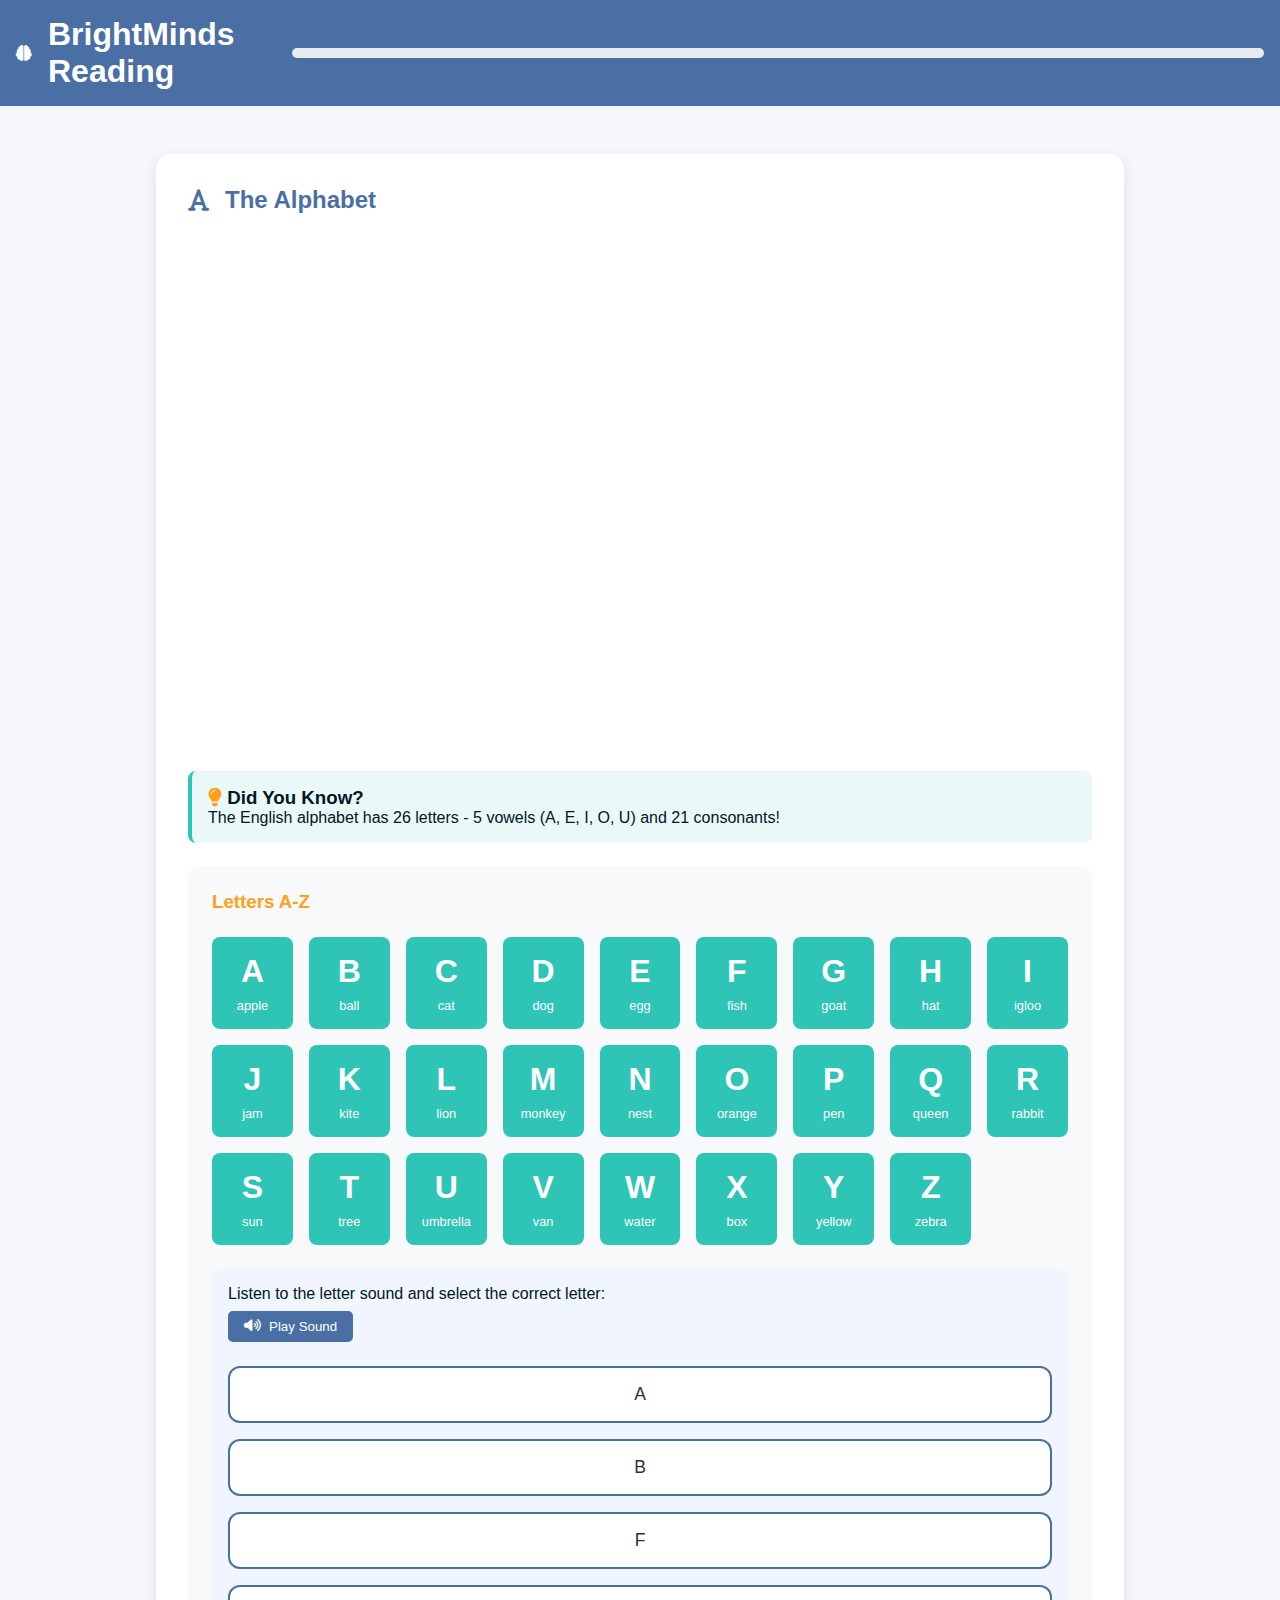
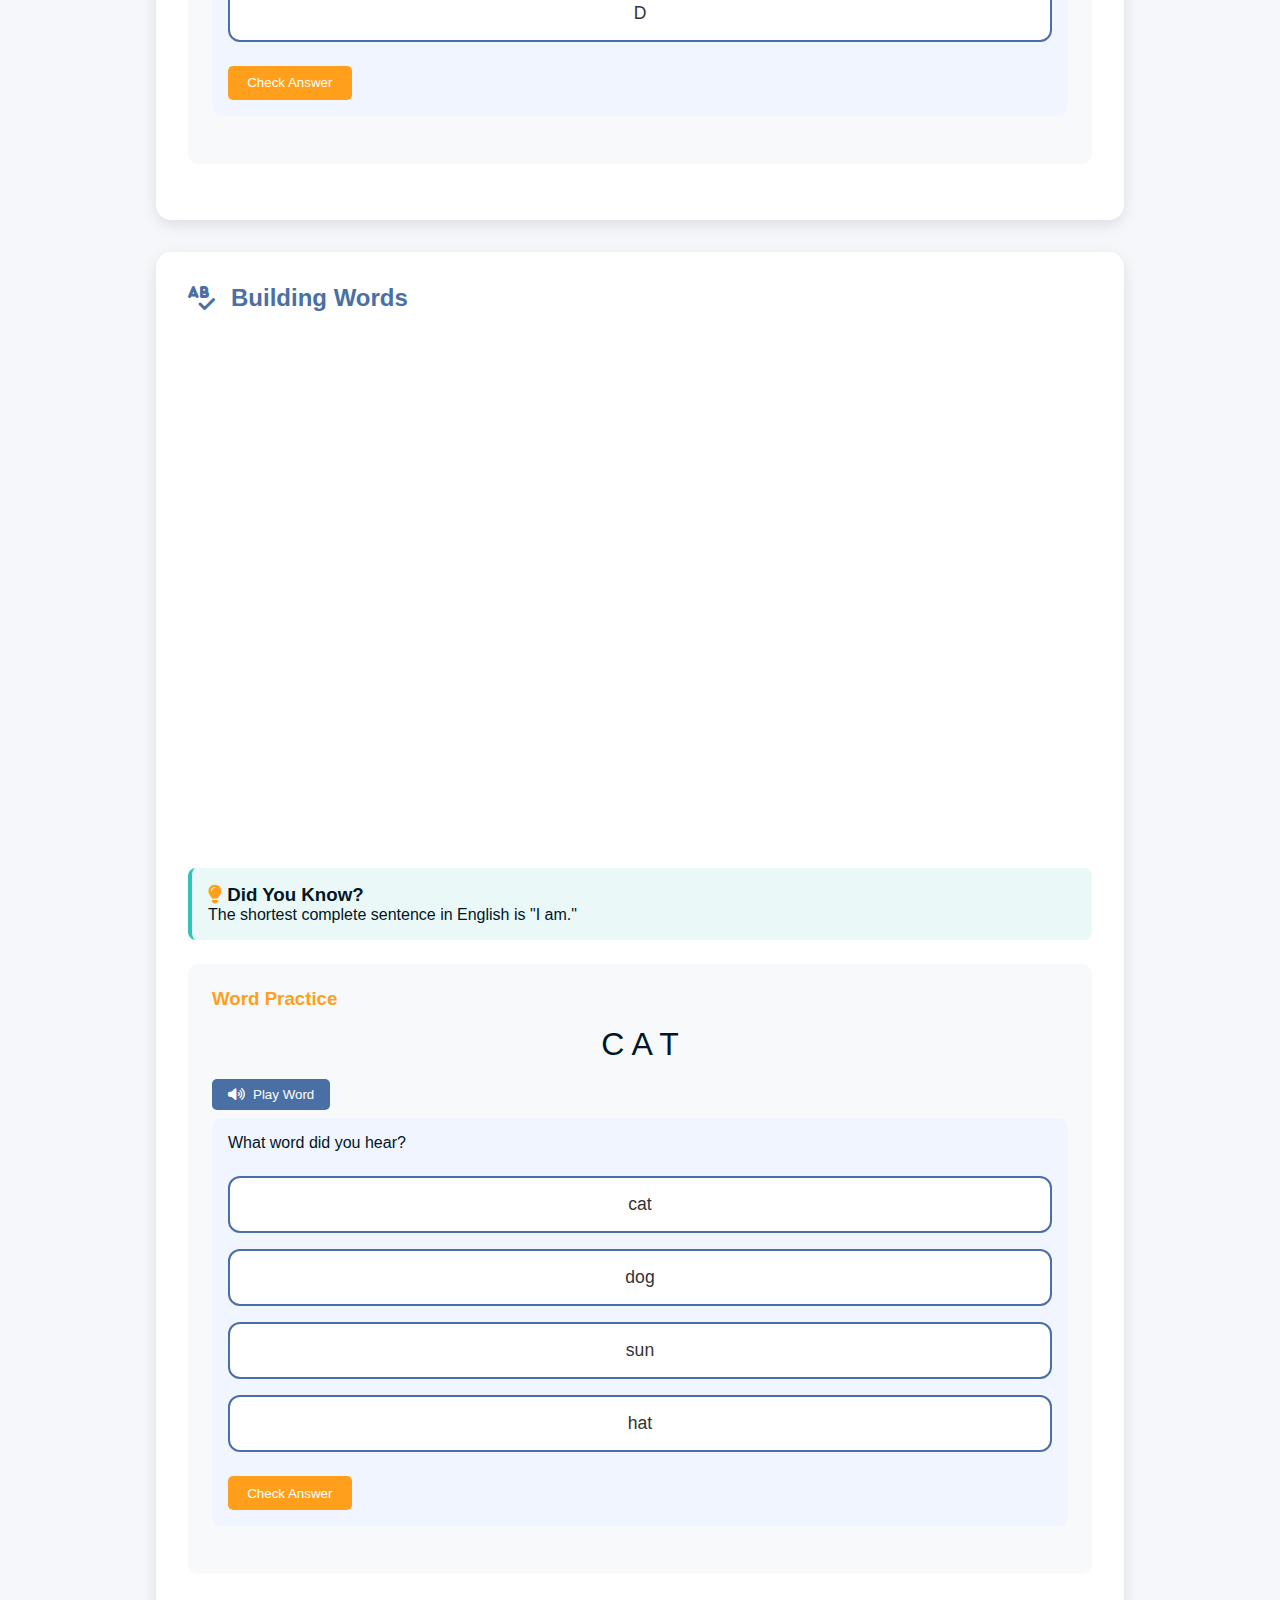
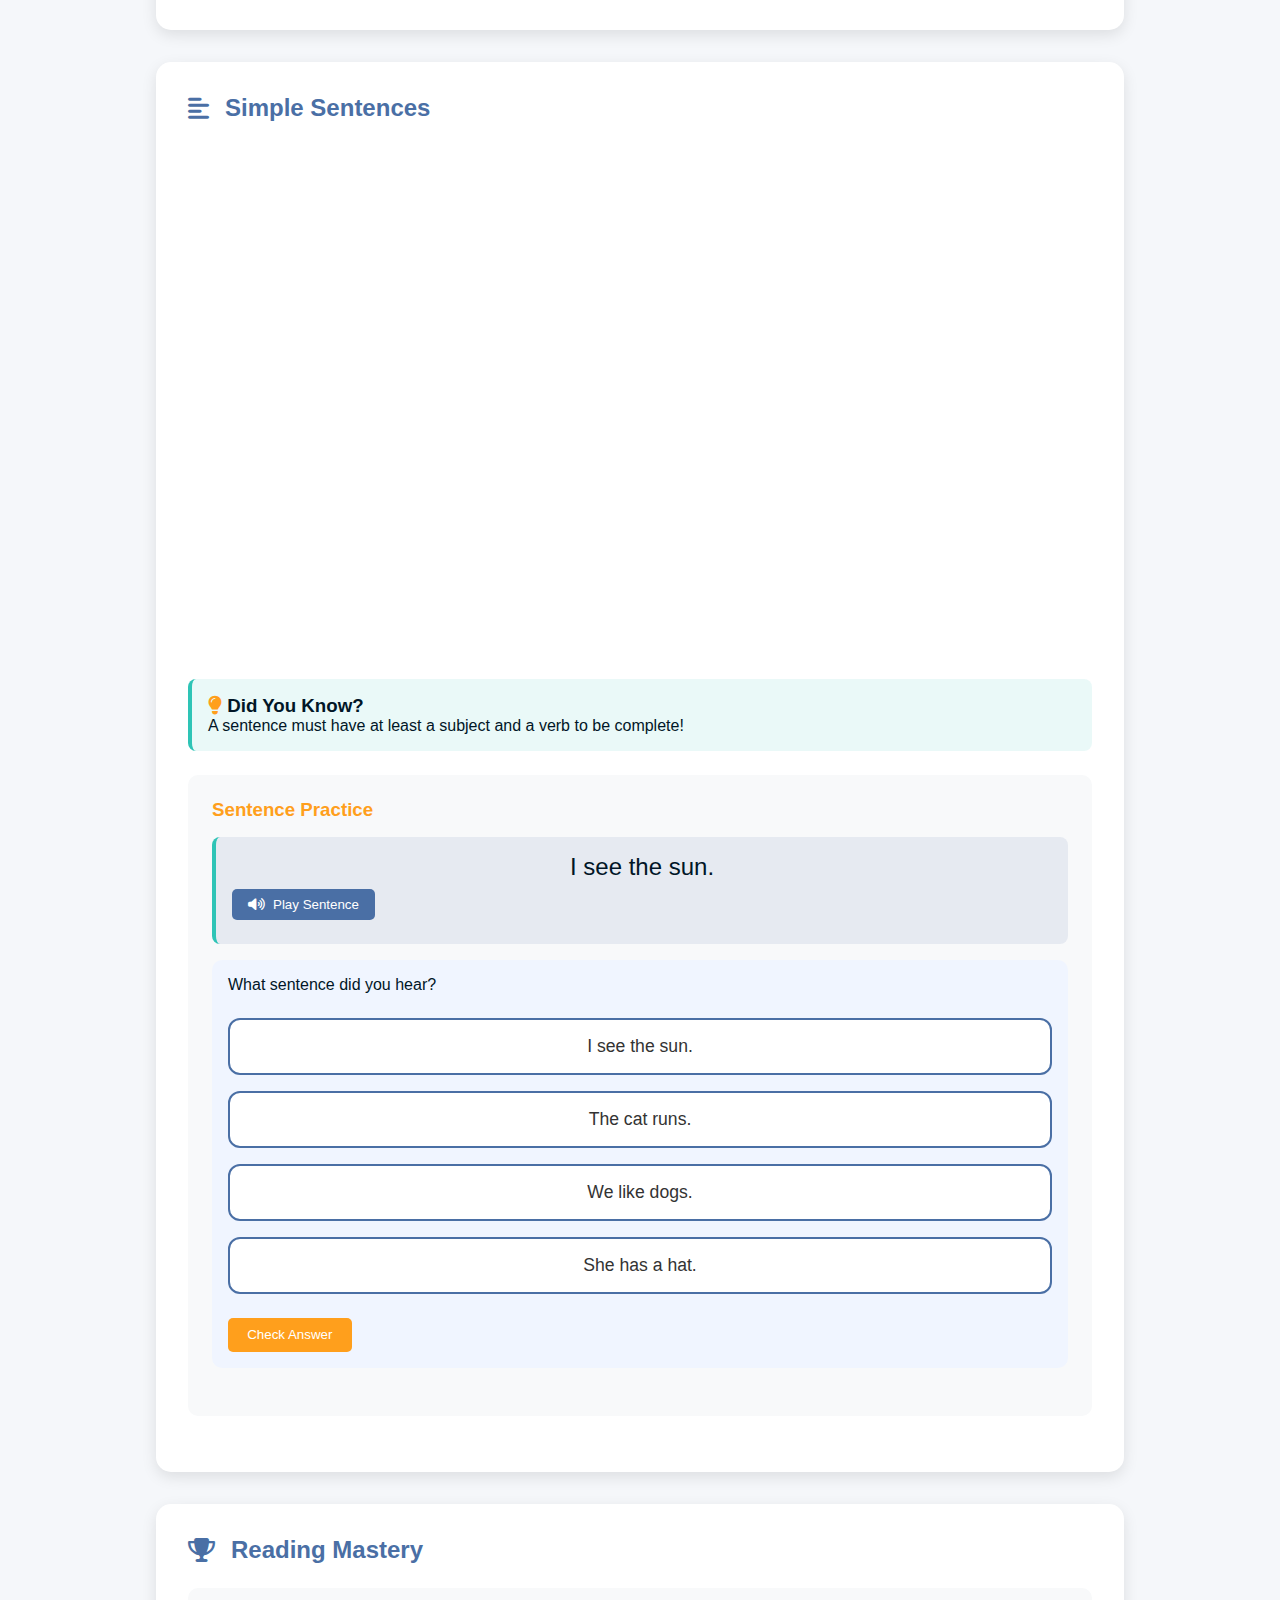
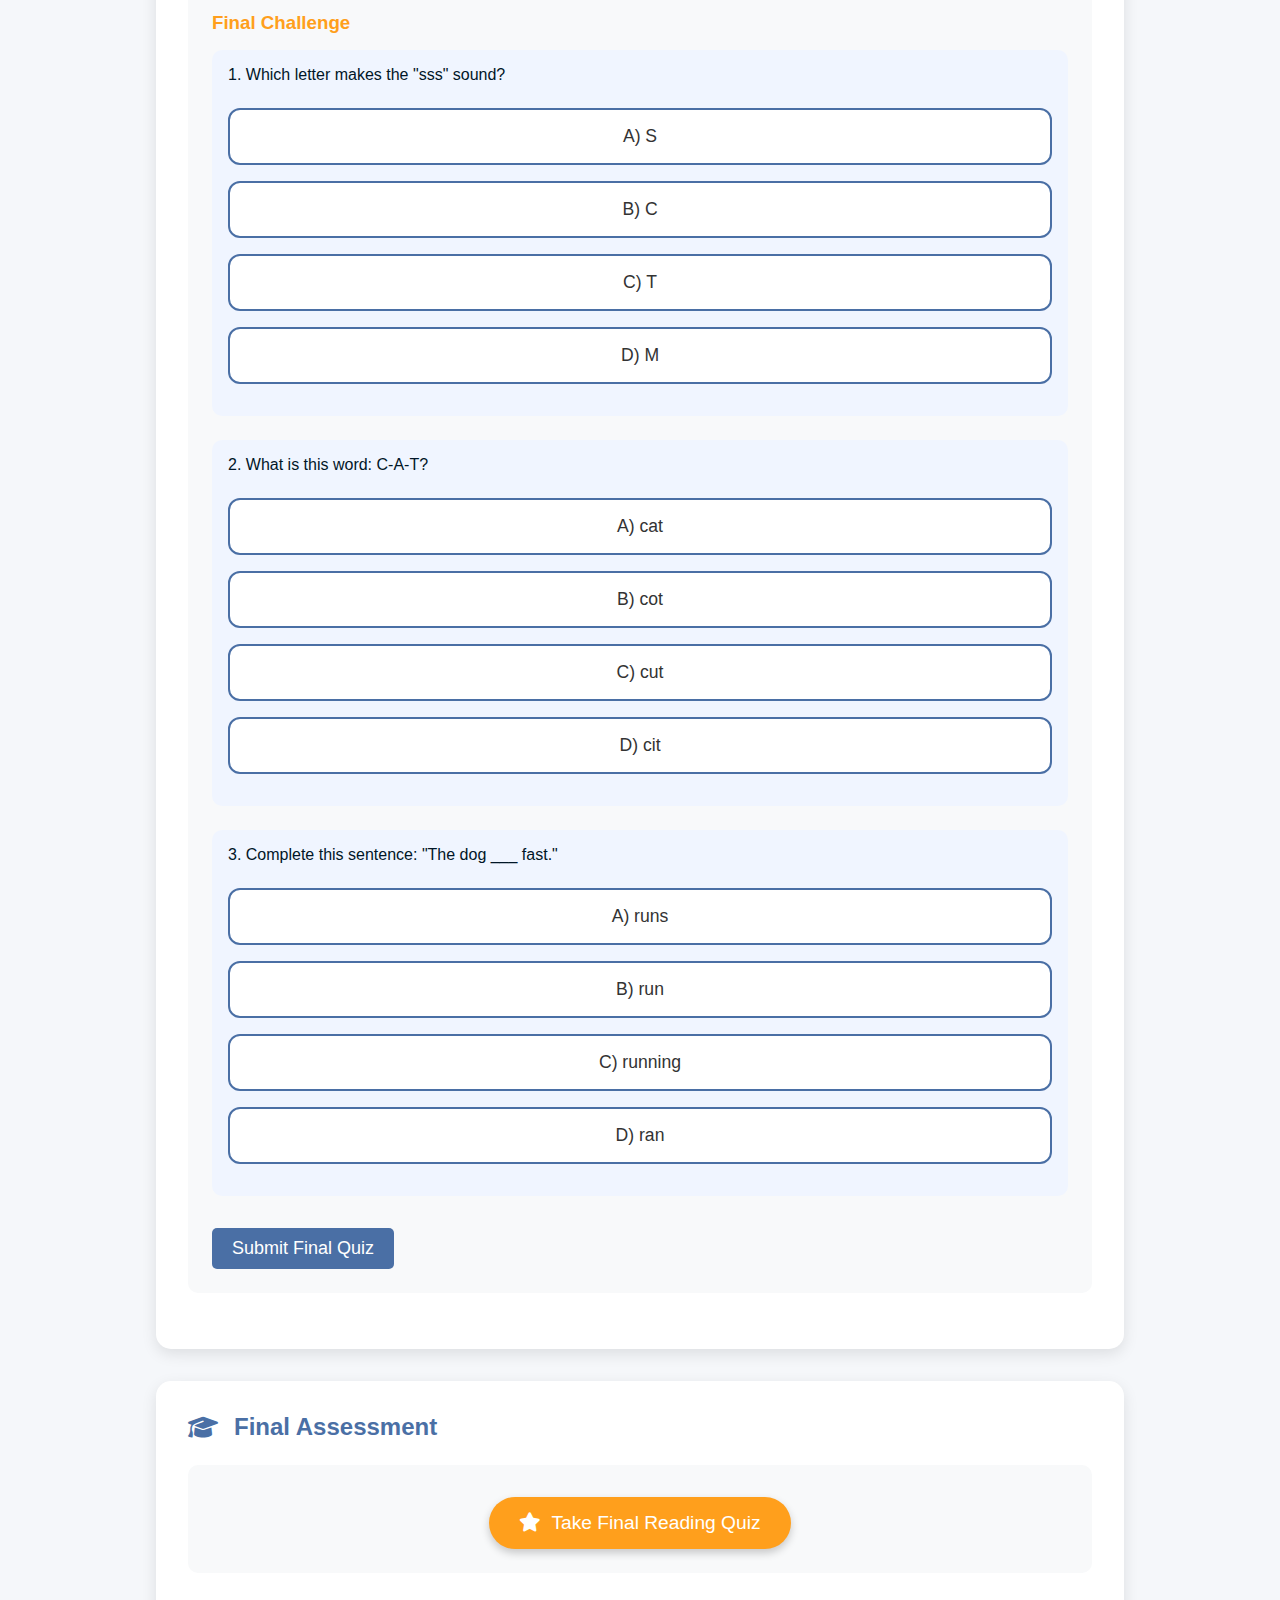
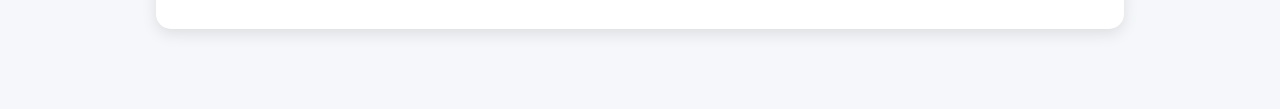
<file: learning hub12/learning hub/reading/reading.html>
<!DOCTYPE html>
<html lang="en">
  <head>
    <meta charset="UTF-8" />
    <meta name="viewport" content="width=device-width, initial-scale=1.0" />
    <title>Reading Lessons - BrightMinds</title>
    <link
      rel="stylesheet"
      href="https://cdnjs.cloudflare.com/ajax/libs/font-awesome/6.4.0/css/all.min.css"
    />
    <style>
      :root {
        --primary: #4a6fa5;
        --secondary: #ff9f1c;
        --accent: #2ec4b6;
        --light: #fdfffc;
        --dark: #011627;
      }

      * {
        margin: 0;
        padding: 0;
        box-sizing: border-box;
        font-family: "Comic Sans MS", cursive, sans-serif;
      }

      body {
        background-color: #f5f7fa;
        color: var(--dark);
      }

      header {
        background-color: var(--primary);
        color: white;
        padding: 1rem;
        display: flex;
        justify-content: space-between;
        align-items: center;
      }

      .logo {
        display: flex;
        align-items: center;
        gap: 1rem;
      }

      .lesson-container {
        max-width: 1000px;
        margin: 2rem auto;
        padding: 1rem;
      }

      .lesson-section {
        background: white;
        border-radius: 15px;
        padding: 2rem;
        margin-bottom: 2rem;
        box-shadow: 0 5px 15px rgba(0, 0, 0, 0.1);
      }

      .section-title {
        color: var(--primary);
        margin-bottom: 1.5rem;
        display: flex;
        align-items: center;
        gap: 1rem;
      }

      .video-container {
        position: relative;
        padding-bottom: 56.25%;
        height: 0;
        overflow: hidden;
        margin: 1.5rem 0;
        border-radius: 10px;
      }

      .video-container iframe {
        position: absolute;
        top: 0;
        left: 0;
        width: 100%;
        height: 100%;
        border: none;
      }

      .interactive-exercise {
        background: #f8f9fa;
        padding: 1.5rem;
        border-radius: 10px;
        margin: 1.5rem 0;
      }

      .exercise-title {
        color: var(--secondary);
        margin-bottom: 1rem;
      }

      .alphabet-grid {
        display: grid;
        grid-template-columns: repeat(auto-fill, minmax(80px, 1fr));
        gap: 1rem;
        margin: 1.5rem 0;
      }

      .letter-card {
        background-color: var(--accent);
        color: white;
        border-radius: 8px;
        padding: 1rem;
        text-align: center;
        cursor: pointer;
        transition: transform 0.2s;
      }

      .letter-card:hover {
        transform: scale(1.05);
      }

      .letter {
        font-size: 2rem;
        font-weight: bold;
        margin-bottom: 0.5rem;
      }

      .pronunciation {
        font-size: 0.9rem;
        font-style: italic;
      }

      .word-example {
        margin-top: 0.5rem;
        font-size: 0.8rem;
      }

      .audio-play-btn {
        padding: 0.5rem 1rem;
        background-color: var(--primary);
        color: white;
        border: none;
        border-radius: 5px;
        cursor: pointer;
        margin: 0.5rem 0;
        display: flex;
        align-items: center;
        gap: 0.5rem;
      }

      .audio-play-btn:hover {
        background-color: #3a5a8a;
      }

      .quiz-question {
        margin-bottom: 1.5rem;
        padding: 1rem;
        background: #f0f5ff;
        border-radius: 10px;
      }

      .answer-feedback {
        margin-top: 0.5rem;
        font-weight: bold;
        display: none;
      }

      .correct {
        color: green;
      }

      .incorrect {
        color: red;
      }

      button {
        padding: 0.6rem 1.2rem;
        background-color: var(--secondary);
        color: white;
        border: none;
        border-radius: 5px;
        cursor: pointer;
        transition: all 0.3s;
        margin-top: 0.5rem;
      }

      button:hover {
        background-color: #e68a00;
        transform: translateY(-2px);
      }

      .progress-container {
        width: 100%;
        background: #e9ecef;
        border-radius: 10px;
        margin: 1rem 0;
      }

      .progress-bar {
        height: 10px;
        background: var(--accent);
        border-radius: 10px;
        width: 0%;
        transition: width 0.5s;
      }

      .quiz-results {
        background: var(--primary);
        color: white;
        padding: 1rem;
        border-radius: 10px;
        margin-top: 1rem;
        text-align: center;
        display: none;
      }

      .fun-fact-card {
        background: rgba(46, 196, 182, 0.1);
        padding: 1rem;
        border-radius: 8px;
        margin: 1rem 0;
        border-left: 4px solid var(--accent);
      }

      .multiple-choice {
        display: flex;
        flex-direction: column;
        gap: 0.5rem;
        margin: 1rem 0;
      }

      .choice-btn {
        background: white;
        border: 2px solid #4a6fa5;
        border-radius: 12px;
        padding: 1rem;
        text-align: center;
        cursor: pointer;
        transition: all 0.2s;
        font-size: 1.1rem;
        color: #333;
      }

      .choice-btn:hover {
        background: #e6f0ff;
        transform: scale(1.02);
      }

      .choice-btn.selected {
        background: #4a6fa5;
        color: white;
        border-color: #4a6fa5;
        box-shadow: 0 3px 6px rgba(0, 0, 0, 0.1);
      }

      .choice-btn.correct-answer {
        background: #2ec4b6;
        color: white;
        border-color: #2ec4b6;
      }

      .choice-btn.incorrect-answer {
        background: #ff6b6b;
        color: white;
        border-color: #ff6b6b;
      }

      .choice-btn.locked {
        pointer-events: none;
        cursor: not-allowed;
      }

      .emoji-feedback {
        font-size: 2rem;
        margin: 0.5rem 0;
        display: none;
      }

      #submit-final-quiz {
        background-color: #4a6fa5;
        font-size: 18px;
        padding: 10px 20px;
      }

      #submit-final-quiz:disabled {
        background-color: #cccccc;
        cursor: not-allowed;
        transform: none;
      }

      .sentence-practice {
        background: rgba(74, 111, 165, 0.1);
        padding: 1rem;
        border-radius: 8px;
        margin: 1rem 0;
        border-left: 4px solid var(--accent);
      }
      /* New styles for dynamic quiz */
      .big-button {
        background-color: var(--secondary);
        color: white;
        border: none;
        border-radius: 50px;
        padding: 15px 30px;
        font-size: 1.2rem;
        cursor: pointer;
        transition: all 0.3s;
        box-shadow: 0 4px 8px rgba(0, 0, 0, 0.2);
        display: inline-flex;
        align-items: center;
        gap: 10px;
      }

      .big-button:hover {
        transform: translateY(-3px);
        box-shadow: 0 6px 12px rgba(0, 0, 0, 0.3);
        background-color: #e68a00;
      }

      .big-button:disabled {
        background-color: #cccccc;
        transform: none;
        box-shadow: none;
        cursor: not-allowed;
      }

      @media (max-width: 768px) {
        .lesson-container {
          padding: 0.5rem;
        }

        .lesson-section {
          padding: 1rem;
        }

        .alphabet-grid {
          grid-template-columns: repeat(auto-fill, minmax(60px, 1fr));
        }

        .letter-card {
          padding: 0.5rem;
        }

        .letter {
          font-size: 1.5rem;
        }
      }
    </style>
  </head>
  <body>
    <header>
      <div class="logo">
        <i class="fas fa-brain"></i>
        <h1>BrightMinds Reading</h1>
      </div>
      <div class="progress-container">
        <div class="progress-bar" id="lesson-progress"></div>
      </div>
    </header>

    <div class="lesson-container">
      <!-- Section 1: Alphabet -->
      <section class="lesson-section" id="alphabet">
        <h2 class="section-title"><i class="fas fa-font"></i> The Alphabet</h2>

        <div class="video-container">
          <iframe
            src="https://www.youtube.com/embed/ChqnN3cKzXQ?si=kFZaJCORUtKbqI8g"
            title="YouTube video player"
            allowfullscreen
          ></iframe>
        </div>

        <div class="fun-fact-card">
          <h3>
            <i class="fas fa-lightbulb" style="color: var(--secondary)"></i> Did
            You Know?
          </h3>
          <p>
            The English alphabet has 26 letters - 5 vowels (A, E, I, O, U) and
            21 consonants!
          </p>
        </div>

        <div class="interactive-exercise">
          <h3 class="exercise-title">Letters A-Z</h3>
          <div class="alphabet-grid" id="alphabet-grid"></div>

          <div class="quiz-question" id="letter-practice">
            <p>Listen to the letter sound and select the correct letter:</p>
            <button onclick="playLetterAudio()" class="audio-play-btn">
              <i class="fas fa-volume-up"></i> Play Sound
            </button>
            <div class="multiple-choice" id="letter-choices">
              <!-- Options will be populated by JavaScript -->
            </div>
            <button onclick="checkLetterAnswer()">Check Answer</button>
            <div class="answer-feedback" id="letter-feedback"></div>
          </div>
        </div>
      </section>

      <!-- Section 2: Building Words -->
      <section class="lesson-section" id="words">
        <h2 class="section-title">
          <i class="fas fa-spell-check"></i> Building Words
        </h2>

        <div class="video-container">
          <iframe
            src="https://www.youtube.com/embed/3NOzgR1ANc4"
            title="Building Words Video"
            allowfullscreen
          ></iframe>
        </div>

        <div class="fun-fact-card">
          <h3>
            <i class="fas fa-lightbulb" style="color: var(--secondary)"></i> Did
            You Know?
          </h3>
          <p>The shortest complete sentence in English is "I am."</p>
        </div>

        <div class="interactive-exercise">
          <h3 class="exercise-title">Word Practice</h3>
          <div
            id="word-display"
            style="font-size: 2rem; text-align: center; margin: 1rem 0"
          ></div>
          <button onclick="playWordAudio()" class="audio-play-btn">
            <i class="fas fa-volume-up"></i> Play Word
          </button>

          <div class="quiz-question" id="word-practice">
            <p>What word did you hear?</p>
            <div class="multiple-choice" id="word-choices">
              <!-- Options will be populated by JavaScript -->
            </div>
            <button onclick="checkWordAnswer()">Check Answer</button>
            <div class="answer-feedback" id="word-feedback"></div>
          </div>
        </div>
      </section>

      <!-- Section 3: Simple Sentences -->
      <section class="lesson-section" id="sentences">
        <h2 class="section-title">
          <i class="fas fa-align-left"></i> Simple Sentences
        </h2>

        <div class="video-container">
          <iframe
            src="https://www.youtube.com/embed/0Wrv_ZviMEc"
            title="Simple Sentences Video"
            allowfullscreen
          ></iframe>
        </div>

        <div class="fun-fact-card">
          <h3>
            <i class="fas fa-lightbulb" style="color: var(--secondary)"></i> Did
            You Know?
          </h3>
          <p>
            A sentence must have at least a subject and a verb to be complete!
          </p>
        </div>

        <div class="interactive-exercise">
          <h3 class="exercise-title">Sentence Practice</h3>

          <div class="sentence-practice">
            <p
              id="sentence-display"
              style="font-size: 1.5rem; text-align: center"
            ></p>
            <button onclick="playSentenceAudio()" class="audio-play-btn">
              <i class="fas fa-volume-up"></i> Play Sentence
            </button>
          </div>

          <div class="quiz-question" id="sentence-practice">
            <p>What sentence did you hear?</p>
            <div class="multiple-choice" id="sentence-choices">
              <!-- Options will be populated by JavaScript -->
            </div>
            <button onclick="checkSentenceAnswer()">Check Answer</button>
            <div class="answer-feedback" id="sentence-feedback"></div>
          </div>
        </div>
      </section>

      <!-- Section 4: Final Reading Quiz -->
      <section class="lesson-section" id="final-quiz">
        <h2 class="section-title">
          <i class="fas fa-trophy"></i> Reading Mastery
        </h2>

        <div class="interactive-exercise">
          <h3 class="exercise-title">Final Challenge</h3>

          <div class="quiz-question">
            <p>1. Which letter makes the "sss" sound?</p>
            <div class="multiple-choice" id="final1-choices">
              <button
                class="choice-btn quiz-choice"
                onclick="selectFinalAnswer(this, 'final1', 'S')"
              >
                A) S
              </button>
              <button
                class="choice-btn quiz-choice"
                onclick="selectFinalAnswer(this, 'final1', 'C')"
              >
                B) C
              </button>
              <button
                class="choice-btn quiz-choice"
                onclick="selectFinalAnswer(this, 'final1', 'T')"
              >
                C) T
              </button>
              <button
                class="choice-btn quiz-choice"
                onclick="selectFinalAnswer(this, 'final1', 'M')"
              >
                D) M
              </button>
            </div>
            <div class="answer-feedback" id="final1-feedback"></div>
          </div>

          <div class="quiz-question">
            <p>2. What is this word: C-A-T?</p>
            <div class="multiple-choice" id="final2-choices">
              <button
                class="choice-btn quiz-choice"
                onclick="selectFinalAnswer(this, 'final2', 'cat')"
              >
                A) cat
              </button>
              <button
                class="choice-btn quiz-choice"
                onclick="selectFinalAnswer(this, 'final2', 'cot')"
              >
                B) cot
              </button>
              <button
                class="choice-btn quiz-choice"
                onclick="selectFinalAnswer(this, 'final2', 'cut')"
              >
                C) cut
              </button>
              <button
                class="choice-btn quiz-choice"
                onclick="selectFinalAnswer(this, 'final2', 'cit')"
              >
                D) cit
              </button>
            </div>
            <div class="answer-feedback" id="final2-feedback"></div>
          </div>

          <div class="quiz-question">
            <p>3. Complete this sentence: "The dog ___ fast."</p>
            <div class="multiple-choice" id="final3-choices">
              <button
                class="choice-btn quiz-choice"
                onclick="selectFinalAnswer(this, 'final3', 'runs')"
              >
                A) runs
              </button>
              <button
                class="choice-btn quiz-choice"
                onclick="selectFinalAnswer(this, 'final3', 'run')"
              >
                B) run
              </button>
              <button
                class="choice-btn quiz-choice"
                onclick="selectFinalAnswer(this, 'final3', 'running')"
              >
                C) running
              </button>
              <button
                class="choice-btn quiz-choice"
                onclick="selectFinalAnswer(this, 'final3', 'ran')"
              >
                D) ran
              </button>
            </div>
            <div class="answer-feedback" id="final3-feedback"></div>
          </div>

          <button onclick="checkFinalReadingQuiz()" id="submit-final-quiz">
            Submit Final Quiz
          </button>
          <div class="quiz-results" id="final-results"></div>
        </div>
      </section>
      <section class="lesson-section">
        <h2 class="section-title">
          <i class="fas fa-graduation-cap"></i> Final Assessment
        </h2>
        <div class="interactive-exercise" style="text-align: center">
          <button id="load-final-quiz" class="big-button">
            <i class="fas fa-star"></i> Take Final Reading Quiz
          </button>
          <div id="dynamic-quiz-container"></div>
        </div>
      </section>
    </div>

    <script>
      // Track progress and selected answers
      const completedSections = new Set();
      let quizScore = 0;
      const selectedAnswers = {
        letter: null,
        word: null,
        sentence: null,
        final1: null,
        final2: null,
        final3: null,
      };
      let finalQuizSubmitted = false;

      // Alphabet data
      const alphabet = [
        { letter: "A", sound: "letteraudio.mp3", example: "apple" },
        { letter: "B", sound: "/b/", example: "ball" },
        { letter: "C", sound: "/k/", example: "cat" },
        { letter: "D", sound: "/d/", example: "dog" },
        { letter: "E", sound: "/e/", example: "egg" },
        { letter: "F", sound: "/f/", example: "fish" },
        { letter: "G", sound: "/g/", example: "goat" },
        { letter: "H", sound: "/h/", example: "hat" },
        { letter: "I", sound: "/ɪ/", example: "igloo" },
        { letter: "J", sound: "/dʒ/", example: "jam" },
        { letter: "K", sound: "/k/", example: "kite" },
        { letter: "L", sound: "/l/", example: "lion" },
        { letter: "M", sound: "/m/", example: "monkey" },
        { letter: "N", sound: "/n/", example: "nest" },
        { letter: "O", sound: "/ɒ/", example: "orange" },
        { letter: "P", sound: "/p/", example: "pen" },
        { letter: "Q", sound: "/kw/", example: "queen" },
        { letter: "R", sound: "/r/", example: "rabbit" },
        { letter: "S", sound: "/s/", example: "sun" },
        { letter: "T", sound: "/t/", example: "tree" },
        { letter: "U", sound: "/ʌ/", example: "umbrella" },
        { letter: "V", sound: "/v/", example: "van" },
        { letter: "W", sound: "/w/", example: "water" },
        { letter: "X", sound: "/ks/", example: "box" },
        { letter: "Y", sound: "/j/", example: "yellow" },
        { letter: "Z", sound: "letteraudio.mp3", example: "zebra" },
      ];

      // Word bank (limited to first 4 to match multiple choice options)
      const words = [
        { word: "cat", display: "C A T" },
        { word: "dog", display: "D O G" },
        { word: "sun", display: "S U N" },
        { word: "hat", display: "H A T" },
      ];

      // Sentence bank (limited to first 4 to match multiple choice options)
      const sentences = [
        "I see the sun.",
        "The cat runs.",
        "We like dogs.",
        "She has a hat.",
      ];

      // Current practice items
      let currentLetter = "A";
      let currentWord = "cat";
      let currentSentence = "I see the sun.";

      // Initialize
      document.addEventListener("DOMContentLoaded", function () {
        // Populate alphabet grid
        const grid = document.getElementById("alphabet-grid");
        alphabet.forEach((letter) => {
          const card = document.createElement("div");
          card.className = "letter-card";
          card.innerHTML = `
                    <div class="letter">${letter.letter}</div>
                    <div class="word-example">${letter.example}</div>
                `;
          card.dataset.sound = letter.sound;
          card.onclick = function () {
            //currentLetter = letter.letter;
            playLetterAudio(card.dataset.sound);
          };
          grid.appendChild(card);
        });

        // Set up letter choices (ensure F is included)
        setupLetterChoices();

        // Set up word and sentence displays
        document.getElementById("word-display").textContent = words[0].display;
        currentWord = words[0].word;
        setupWordChoices();

        document.getElementById("sentence-display").textContent = sentences[0];
        currentSentence = sentences[0];
        setupSentenceChoices();

        updateProgress();
      });

      function setupLetterChoices() {
        const choices = ["A", "B", "F", "D"];
        const container = document.getElementById("letter-choices");
        container.innerHTML = "";

        choices.forEach((letter) => {
          const button = document.createElement("button");
          button.className = "choice-btn";
          button.textContent = letter;
          button.onclick = function () {
            selectLetterAnswer(this, letter);
          };
          container.appendChild(button);
        });
      }

      function setupWordChoices() {
        const container = document.getElementById("word-choices");
        container.innerHTML = "";

        words.forEach((wordObj) => {
          const button = document.createElement("button");
          button.className = "choice-btn";
          button.textContent = wordObj.word;
          button.onclick = function () {
            selectWordAnswer(this, wordObj.word);
          };
          container.appendChild(button);
        });
      }

      function setupSentenceChoices() {
        const container = document.getElementById("sentence-choices");
        container.innerHTML = "";

        sentences.forEach((sentence) => {
          const button = document.createElement("button");
          button.className = "choice-btn";
          button.textContent = sentence;
          button.onclick = function () {
            selectSentenceAnswer(this, sentence);
          };
          container.appendChild(button);
        });
      }

      // Update progress bar
      function updateProgress() {
        const progress = (completedSections.size / 4) * 100;
        document.getElementById("lesson-progress").style.width = `${progress}%`;
      }

      // Audio functions - updated to use your file structure
      function playLetterAudio(file) {
        const audio = new Audio(`letteraudio/${file}`);
        audio.play().catch((e) => console.log("Audio play failed:", e));
      }

      function playWordAudio() {
        const audio = new Audio("wordaudio/wordaudio.mp3");
        audio.play().catch((e) => console.log("Audio play failed:", e));
      }

      function playSentenceAudio() {
        const audio = new Audio("sentenceaudio/sentenceaudio.mp3");
        audio.play().catch((e) => console.log("Audio play failed:", e));
      }

      // ===== LETTER PRACTICE =====
      function selectLetterAnswer(button, letter) {
        // Remove selection from all buttons
        const parentDiv = button.parentElement;
        const allButtons = parentDiv.querySelectorAll(".choice-btn");
        allButtons.forEach((btn) => {
          btn.classList.remove("selected");
        });

        // Select this button
        button.classList.add("selected");
        selectedAnswers.letter = letter;
      }

      function checkLetterAnswer() {
        const feedback = document.getElementById("letter-feedback");

        if (!selectedAnswers.letter) {
          feedback.textContent = "Please select an answer!";
          feedback.className = "answer-feedback incorrect";
          feedback.style.display = "block";
          return;
        }

        if (selectedAnswers.letter === currentLetter) {
          feedback.textContent = `Correct! The letter ${currentLetter} makes the ${
            alphabet.find((l) => l.letter === currentLetter).sound
          } sound.`;
          feedback.className = "answer-feedback correct";
          completedSections.add("alphabet");
        } else {
          feedback.textContent = `Try again! The correct answer was ${currentLetter}.`;
          feedback.className = "answer-feedback incorrect";
        }

        feedback.style.display = "block";
        updateProgress();
      }

      // ===== WORD PRACTICE =====
      function selectWordAnswer(button, word) {
        // Remove selection from all buttons
        const parentDiv = button.parentElement;
        const allButtons = parentDiv.querySelectorAll(".choice-btn");
        allButtons.forEach((btn) => {
          btn.classList.remove("selected");
        });

        // Select this button
        button.classList.add("selected");
        selectedAnswers.word = word;
      }

      function checkWordAnswer() {
        const feedback = document.getElementById("word-feedback");

        if (!selectedAnswers.word) {
          feedback.textContent = "Please select an answer!";
          feedback.className = "answer-feedback incorrect";
          feedback.style.display = "block";
          return;
        }

        if (selectedAnswers.word === currentWord) {
          feedback.textContent = `Correct! ${currentWord.toUpperCase()} is spelled ${
            document.getElementById("word-display").textContent
          }`;
          feedback.className = "answer-feedback correct";
          completedSections.add("words");
        } else {
          feedback.textContent = `Try again! The correct answer was ${currentWord}.`;
          feedback.className = "answer-feedback incorrect";
        }

        feedback.style.display = "block";
        updateProgress();
      }

      // ===== SENTENCE PRACTICE =====
      function selectSentenceAnswer(button, sentence) {
        // Remove selection from all buttons
        const parentDiv = button.parentElement;
        const allButtons = parentDiv.querySelectorAll(".choice-btn");
        allButtons.forEach((btn) => {
          btn.classList.remove("selected");
        });

        // Select this button
        button.classList.add("selected");
        selectedAnswers.sentence = sentence;
      }

      function checkSentenceAnswer() {
        const feedback = document.getElementById("sentence-feedback");

        if (!selectedAnswers.sentence) {
          feedback.textContent = "Please select an answer!";
          feedback.className = "answer-feedback incorrect";
          feedback.style.display = "block";
          return;
        }

        if (selectedAnswers.sentence === currentSentence) {
          feedback.textContent = "Correct! Great job reading the sentence!";
          feedback.className = "answer-feedback correct";
          completedSections.add("sentences");
        } else {
          feedback.textContent = `Try again! The correct sentence was "${currentSentence}"`;
          feedback.className = "answer-feedback incorrect";
        }

        feedback.style.display = "block";
        updateProgress();
      }

      // ===== FINAL QUIZ =====
      function selectFinalAnswer(button, questionId, answer) {
        // Remove selection from all buttons in this question
        const parentDiv = button.parentElement;
        const allButtons = parentDiv.querySelectorAll(".choice-btn");
        allButtons.forEach((btn) => {
          btn.classList.remove("selected");
        });

        // Select this button
        button.classList.add("selected");
        selectedAnswers[questionId] = answer;
      }

      function checkFinalReadingQuiz() {
        if (finalQuizSubmitted) return;

        finalQuizSubmitted = true;
        let score = 0;
        const answers = [
          {
            id: "final1",
            correct: "S",
            feedback: 'The letter S makes the "sss" sound!',
          },
          { id: "final2", correct: "cat", feedback: 'C-A-T spells "cat"!' },
          {
            id: "final3",
            correct: "runs",
            feedback: '"The dog runs fast" is the correct sentence!',
          },
        ];

        // Disable all choice buttons
        document.querySelectorAll(".quiz-choice").forEach((btn) => {
          btn.classList.add("locked");
        });

        // Disable submit button
        document.getElementById("submit-final-quiz").disabled = true;

        // Check each answer
        answers.forEach((q) => {
          const answer = selectedAnswers[q.id];
          const feedback = document.getElementById(`${q.id}-feedback`);
          const choices = document.getElementById(`${q.id}-choices`);

          if (answer && answer === q.correct) {
            feedback.textContent = `CORRECT! ${q.feedback}`;
            feedback.className = "answer-feedback correct";
            score++;

            // Highlight correct answer
            choices.querySelectorAll(".choice-btn").forEach((btn) => {
              if (btn.textContent.includes(q.correct)) {
                btn.classList.add("correct-answer");
              }
            });
          } else {
            feedback.textContent = `The answer is ${q.correct}. ${q.feedback}`;
            feedback.className = "answer-feedback incorrect";

            // Highlight correct and incorrect answers
            choices.querySelectorAll(".choice-btn").forEach((btn) => {
              if (btn.textContent.includes(q.correct)) {
                btn.classList.add("correct-answer");
              }
              if (
                btn.classList.contains("selected") &&
                !btn.textContent.includes(q.correct)
              ) {
                btn.classList.add("incorrect-answer");
              }
            });
          }
          feedback.style.display = "block";
        });

        const resultsDiv = document.getElementById("final-results");
        const percentage = Math.round((score / answers.length) * 100);

        resultsDiv.innerHTML = `
                <h3>Your Score: ${score} out of ${answers.length}</h3>
                <div style="font-size: 3rem; margin: 0.5rem 0;">
                    ${
                      percentage >= 75
                        ? "🌟🌟🌟🌟🌟"
                        : percentage >= 50
                        ? "🌟🌟🌟☆☆"
                        : "🌟🌟☆☆☆"
                    }
                </div>
                ${
                  percentage >= 75
                    ? '<p><i class="fas fa-trophy"></i> WOW! You\'re a READING STAR! <i class="fas fa-trophy"></i></p>'
                    : percentage >= 50
                    ? "<p>GREAT JOB! You're becoming a good reader!</p>"
                    : "<p>GOOD TRY! Keep practicing your reading!</p>"
                }
                <p style="margin-top: 1rem;"><small>Quiz submitted - answers cannot be changed</small></p>
            `;
        resultsDiv.style.display = "block";

        if (score === answers.length) {
          completedSections.add("final-quiz");
        }
        updateProgress();
      }
    </script>
  </body>
</html>
</file>
